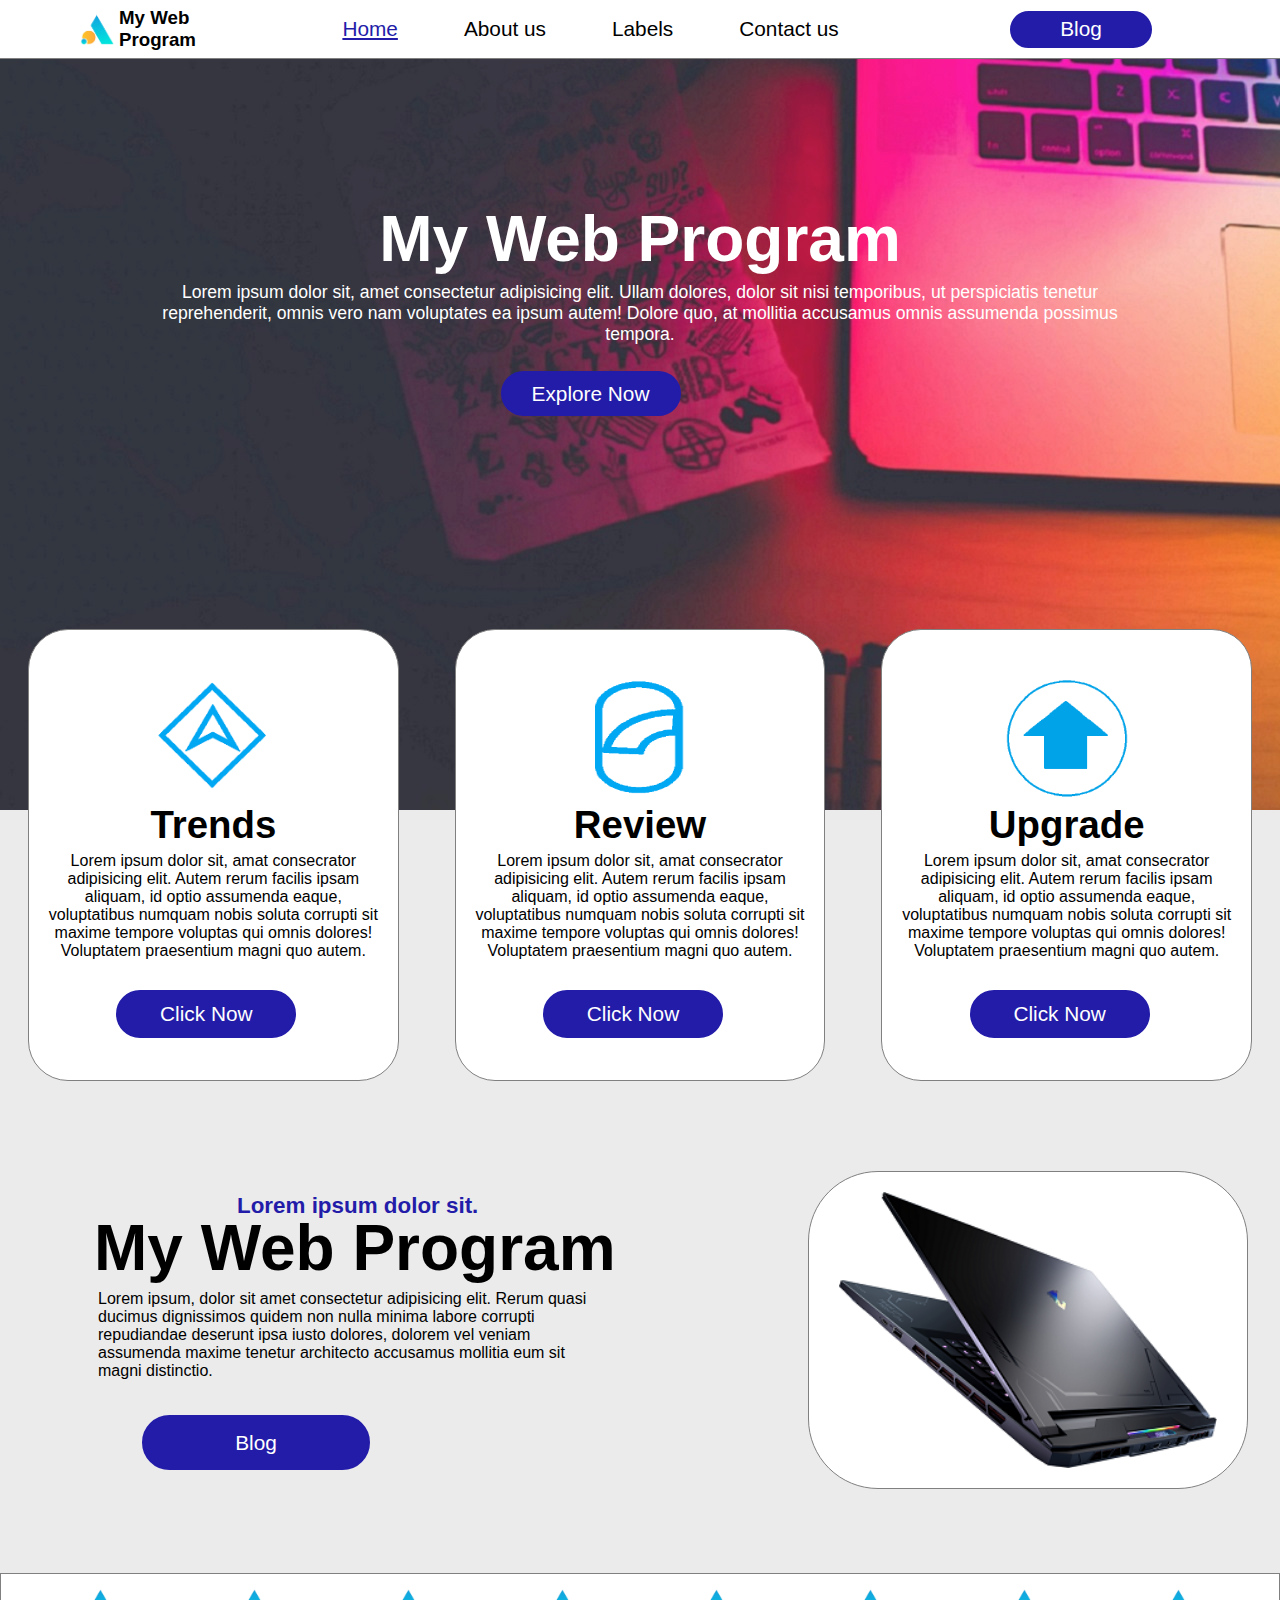
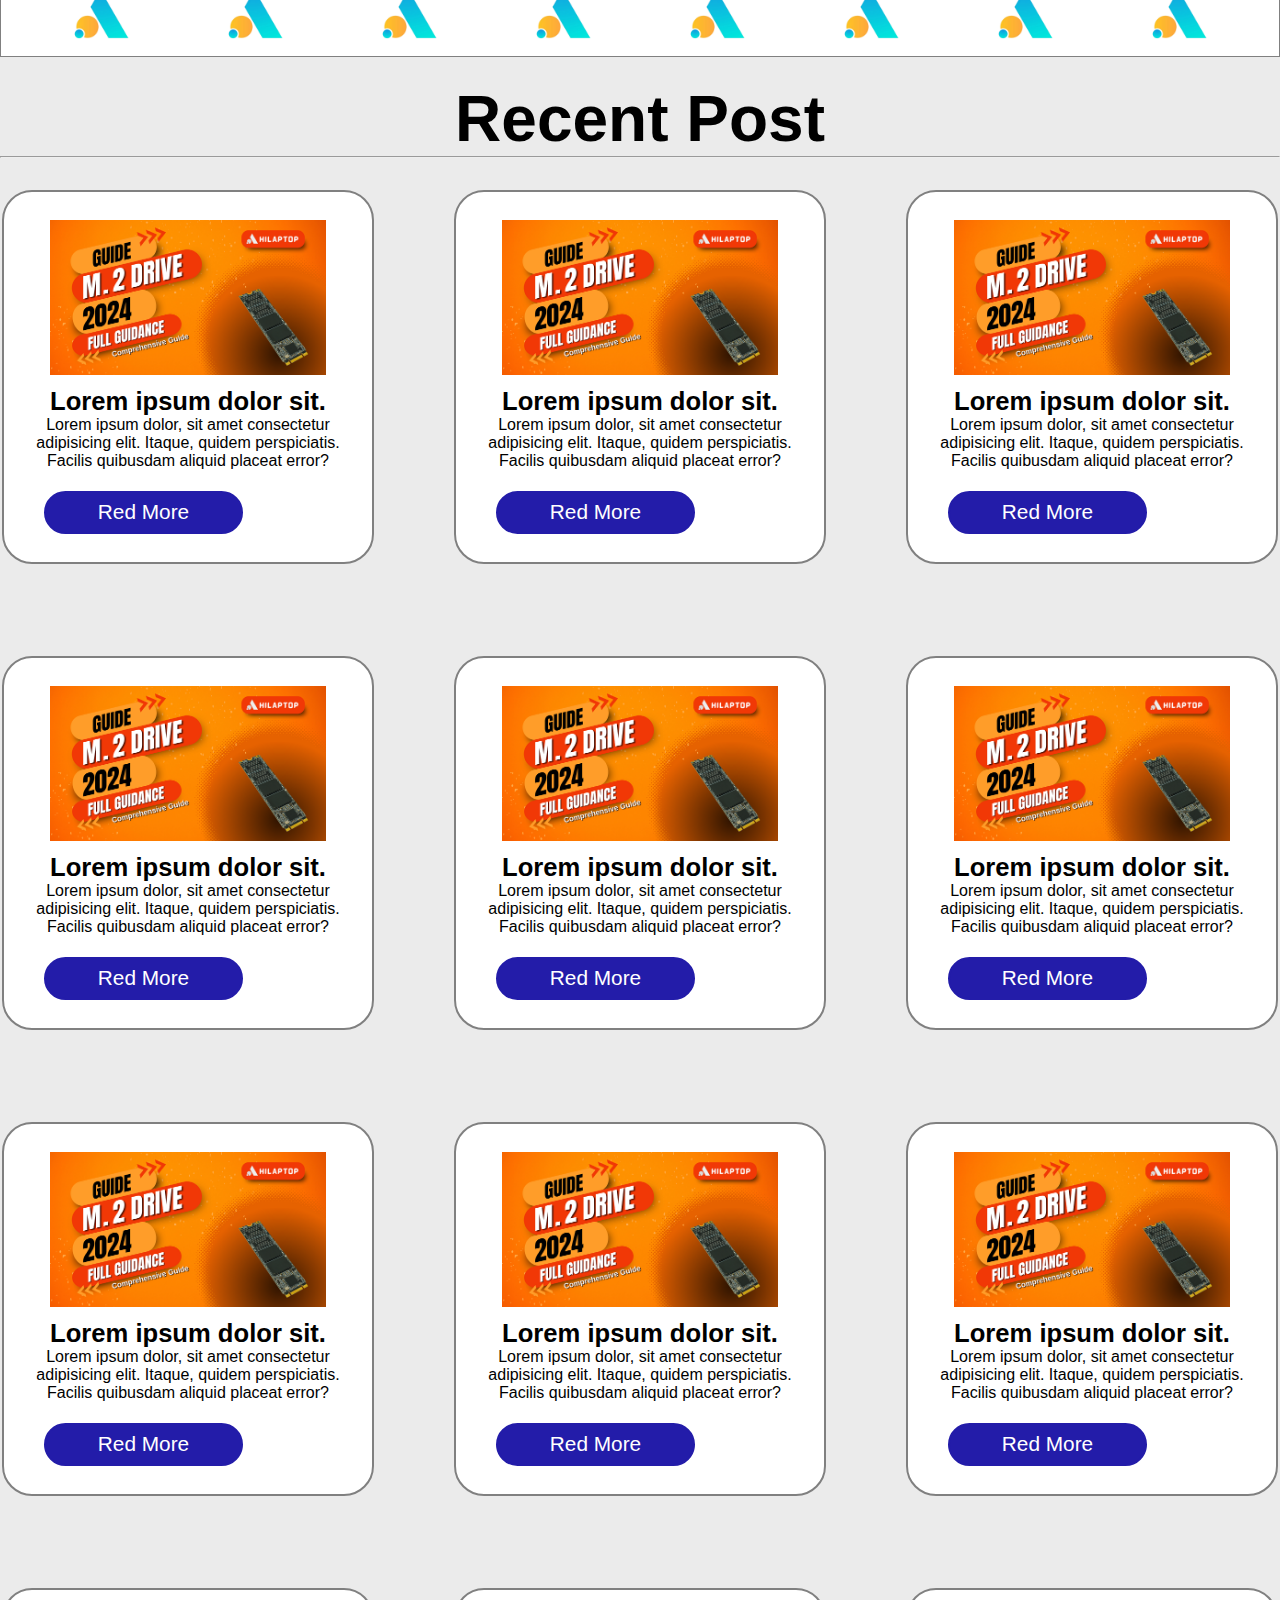
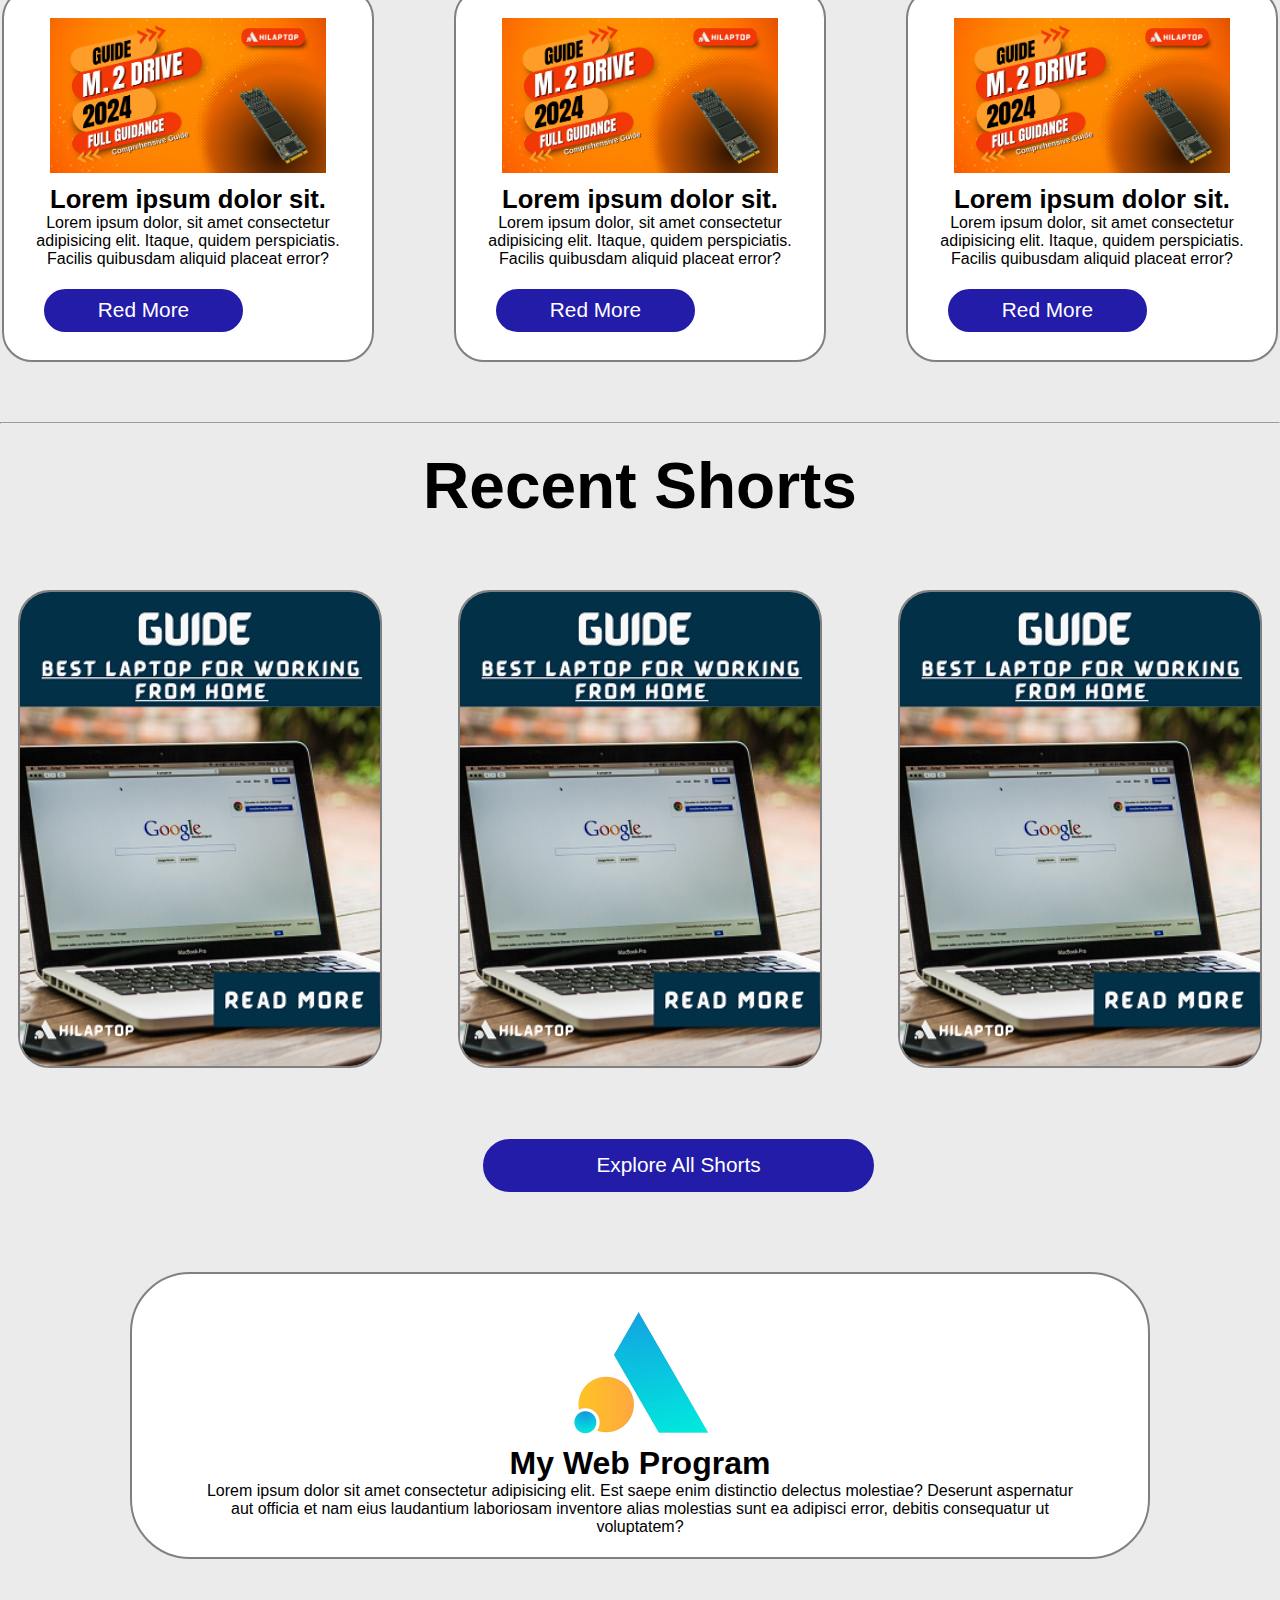
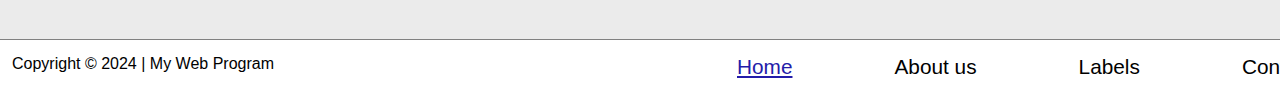
<file: index.html>
<!DOCTYPE html>
<html lang="en">
  <head>
    <meta charset="UTF-8" />
    <meta name="viewport" content="width=device-width, initial-scale=1.0" />
    <title>My Web Program</title>
    <link
      rel="shortcut icon"
      href="/img/favicon/favicon.png"
      type="image/x-icon"
    />
    <link rel="stylesheet" href="/css/style.css" />
  </head>
  <body>
    <header>
      <!-- Navigation  -->
      <nav class="top">
        <div class="navbar">
          <!-- Navigation -Logo -->
          <div class="logo">
            <img src="/img/logo.png" alt="My Web Program" />
            <div>
              <h3>My Web Program</h3>
            </div>
          </div>
          <!-- Navigation -Menu -->
          <div class="menu">
            <ul>
              <li><a href="index.html" class="active">Home</a></li>
              <li><a href="about.html">About us</a></li>
              <li><a href="labels.html">Labels</a></li>
              <li><a href="contact.html">Contact us</a></li>
            </ul>
          </div>
          <!-- Navigation - Button -->
          <div class="button-1">
            <button class="btn">Blog</button>
          </div>
        </div>
      </nav>
    </header>

    <!-- Section -->
    <section class="home">
      <h1>My Web Program</h1>
      <p>
        Lorem ipsum dolor sit, amet consectetur adipisicing elit. Ullam dolores,
        dolor sit nisi temporibus, ut perspiciatis tenetur reprehenderit, omnis
        vero nam voluptates ea ipsum autem! Dolore quo, at mollitia accusamus
        omnis assumenda possimus tempora.
      </p>
      <button class="btn" id="h-button">Explore Now</button>
    </section>

    <!-- Section - Labels-->
    <section class="labels" id="lab-1">
      <div class="container-1">
        <div class="top-1">
          <div class="box">
            <img src="/img/icon/icon-3.png" alt="icon-3" />
            <h2>Trends</h2>
            <p>
              Lorem ipsum dolor sit, amat consecrator adipisicing elit. Autem
              rerum facilis ipsam aliquam, id optio assumenda eaque,
              voluptatibus numquam nobis soluta corrupti sit maxime tempore
              voluptas qui omnis dolores! Voluptatem praesentium magni quo
              autem.
            </p>
            <button class="btn" id="button-01">Click Now</button>
          </div>

          <div class="box">
            <img src="/img/icon/icon-4.png" alt="icon-4" />
            <h2>Review</h2>
            <p>
              Lorem ipsum dolor sit, amat consecrator adipisicing elit. Autem
              rerum facilis ipsam aliquam, id optio assumenda eaque,
              voluptatibus numquam nobis soluta corrupti sit maxime tempore
              voluptas qui omnis dolores! Voluptatem praesentium magni quo
              autem.
            </p>
            <button class="btn" id="button-01">Click Now</button>
          </div>

          <div class="box">
            <img src="/img/icon/icon-2.png" alt="icon-2" />
            <h2>Upgrade</h2>
            <p>
              Lorem ipsum dolor sit, amat consecrator adipisicing elit. Autem
              rerum facilis ipsam aliquam, id optio assumenda eaque,
              voluptatibus numquam nobis soluta corrupti sit maxime tempore
              voluptas qui omnis dolores! Voluptatem praesentium magni quo
              autem.
            </p>
            <button class="btn" id="button-01">Click Now</button>
          </div>
        </div>
      </div>
    </section>

    <!-- Section - Home-Group -->
    <section class="home-group">
      <div class="home-box">
        <div>
          <h2>Lorem ipsum dolor sit.</h2>
          <h1>My Web Program</h1>
          <p>
            Lorem ipsum, dolor sit amet consectetur adipisicing elit. Rerum
            quasi ducimus dignissimos quidem non nulla minima labore corrupti
            repudiandae deserunt ipsa iusto dolores, dolorem vel veniam
            assumenda maxime tenetur architecto accusamus mollitia eum sit magni
            distinctio.
          </p>
          <button class="btn" id="button-001">Blog</button>
        </div>
      </div>

      <div class="home-box">
        <div class="image">
          <img src="./img/img-123.png" alt="img-123" />
        </div>
      </div>
    </section>

    <!-- Section -Clients -->
    <section class="client">
      <div class="client-group">
        <div class="client-icon">
          <img src="/img/icon/icon-600.png" alt="icon" />
        </div>

        <div class="client-icon">
          <img src="/img/icon/icon-600.png" alt="icon" />
        </div>

        <div class="client-icon">
          <img src="/img/icon/icon-600.png" alt="icon" />
        </div>

        <div class="client-icon">
          <img src="/img/icon/icon-600.png" alt="icon" />
        </div>

        <div class="client-icon">
          <img src="/img/icon/icon-600.png" alt="icon" />
        </div>

        <div class="client-icon">
          <img src="/img/icon/icon-600.png" alt="icon" />
        </div>

        <div class="client-icon">
          <img src="/img/icon/icon-600.png" alt="icon" />
        </div>

        <div class="client-icon">
          <img src="/img/icon/icon-600.png" alt="icon" />
        </div>
      </div>
    </section>

    <!-- Section -Post -->
    <section class="post">
      <div class="heading">
        <h1>Recent Post</h1>
        <hr />
      </div>
      <div class="container">
        <div class="box-01">
          <div class="box-group-01">
            <div class="box-item-01">
              <img src="/img/post/post-img-web1.png" alt="post-img-web1" />
              <h1>Lorem ipsum dolor sit.</h1>
              <p>
                Lorem ipsum dolor, sit amet consectetur adipisicing elit.
                Itaque, quidem perspiciatis. Facilis quibusdam aliquid placeat
                error?
              </p>
              <button class="btn" id="but00-1">Red More</button>
            </div>

            <div class="box-item-01">
              <img src="/img/post/post-img-web1.png" alt="post-img-web1" />
              <h1>Lorem ipsum dolor sit.</h1>
              <p>
                Lorem ipsum dolor, sit amet consectetur adipisicing elit.
                Itaque, quidem perspiciatis. Facilis quibusdam aliquid placeat
                error?
              </p>
              <button class="btn" id="but00-1">Red More</button>
            </div>

            <div class="box-item-01">
              <img src="/img/post/post-img-web1.png" alt="post-img-web1" />
              <h1>Lorem ipsum dolor sit.</h1>
              <p>
                Lorem ipsum dolor, sit amet consectetur adipisicing elit.
                Itaque, quidem perspiciatis. Facilis quibusdam aliquid placeat
                error?
              </p>
              <button class="btn" id="but00-1">Red More</button>
            </div>
          </div>

          <div class="box-group-01">
            <div class="box-item-01">
              <img src="/img/post/post-img-web1.png" alt="post-img-web1" />
              <h1>Lorem ipsum dolor sit.</h1>
              <p>
                Lorem ipsum dolor, sit amet consectetur adipisicing elit.
                Itaque, quidem perspiciatis. Facilis quibusdam aliquid placeat
                error?
              </p>
              <button class="btn" id="but00-1">Red More</button>
            </div>

            <div class="box-item-01">
              <img src="/img/post/post-img-web1.png" alt="post-img-web1" />
              <h1>Lorem ipsum dolor sit.</h1>
              <p>
                Lorem ipsum dolor, sit amet consectetur adipisicing elit.
                Itaque, quidem perspiciatis. Facilis quibusdam aliquid placeat
                error?
              </p>
              <button class="btn" id="but00-1">Red More</button>
            </div>

            <div class="box-item-01">
              <img src="/img/post/post-img-web1.png" alt="post-img-web1" />
              <h1>Lorem ipsum dolor sit.</h1>
              <p>
                Lorem ipsum dolor, sit amet consectetur adipisicing elit.
                Itaque, quidem perspiciatis. Facilis quibusdam aliquid placeat
                error?
              </p>
              <button class="btn" id="but00-1">Red More</button>
            </div>
          </div>

          <div class="box-group-01">
            <div class="box-item-01">
              <img src="/img/post/post-img-web1.png" alt="post-img-web1" />
              <h1>Lorem ipsum dolor sit.</h1>
              <p>
                Lorem ipsum dolor, sit amet consectetur adipisicing elit.
                Itaque, quidem perspiciatis. Facilis quibusdam aliquid placeat
                error?
              </p>
              <button class="btn" id="but00-1">Red More</button>
            </div>

            <div class="box-item-01">
              <img src="/img/post/post-img-web1.png" alt="post-img-web1" />
              <h1>Lorem ipsum dolor sit.</h1>
              <p>
                Lorem ipsum dolor, sit amet consectetur adipisicing elit.
                Itaque, quidem perspiciatis. Facilis quibusdam aliquid placeat
                error?
              </p>
              <button class="btn" id="but00-1">Red More</button>
            </div>

            <div class="box-item-01">
              <img src="/img/post/post-img-web1.png" alt="post-img-web1" />
              <h1>Lorem ipsum dolor sit.</h1>
              <p>
                Lorem ipsum dolor, sit amet consectetur adipisicing elit.
                Itaque, quidem perspiciatis. Facilis quibusdam aliquid placeat
                error?
              </p>
              <button class="btn" id="but00-1">Red More</button>
            </div>
          </div>

          <div class="box-group-01">
            <div class="box-item-01">
              <img src="/img/post/post-img-web1.png" alt="post-img-web1" />
              <h1>Lorem ipsum dolor sit.</h1>
              <p>
                Lorem ipsum dolor, sit amet consectetur adipisicing elit.
                Itaque, quidem perspiciatis. Facilis quibusdam aliquid placeat
                error?
              </p>
              <button class="btn" id="but00-1">Red More</button>
            </div>

            <div class="box-item-01">
              <img src="/img/post/post-img-web1.png" alt="post-img-web1" />
              <h1>Lorem ipsum dolor sit.</h1>
              <p>
                Lorem ipsum dolor, sit amet consectetur adipisicing elit.
                Itaque, quidem perspiciatis. Facilis quibusdam aliquid placeat
                error?
              </p>
              <button class="btn" id="but00-1">Red More</button>
            </div>

            <div class="box-item-01">
              <img src="/img/post/post-img-web1.png" alt="post-img-web1" />
              <h1>Lorem ipsum dolor sit.</h1>
              <p>
                Lorem ipsum dolor, sit amet consectetur adipisicing elit.
                Itaque, quidem perspiciatis. Facilis quibusdam aliquid placeat
                error?
              </p>
              <button class="btn" id="but00-1">Red More</button>
            </div>
          </div>
          <hr />
        </div>
      </div>
    </section>

    <!-- Section - Shorts -->
    <section class="shorts">
      <div class="heading">
        <h1>Recent Shorts</h1>
      </div>
      <div class="container-short">
        <div class="short-group">
          <div class="short-item">
            <img src="./img/post/shorts/shorts-001.png" alt="shorts-001" />
          </div>

          <div class="short-item">
            <img src="./img/post/shorts/shorts-001.png" alt="shorts-001" />
          </div>

          <div class="short-item">
            <img src="./img/post/shorts/shorts-001.png" alt="shorts-001" />
          </div>
        </div>
        <button class="btn" id="btn-0001">Explore All Shorts</button>
      </div>
    </section>

    <!-- Section About -->
    <section class="about">
      <div class="about-group">
        <div class="about-item">
          <img src="./img/logo.png" alt="logo" />
          <h1>My Web Program</h1>
          <p>
            Lorem ipsum dolor sit amet consectetur adipisicing elit. Est saepe
            enim distinctio delectus molestiae? Deserunt aspernatur aut officia
            et nam eius laudantium laboriosam inventore alias molestias sunt ea
            adipisci error, debitis consequatur ut voluptatem?
          </p>
        </div>
      </div>
    </section>

    <div class="footer">
      <div class="footer-group">
        <div class="box-1">
          <p>Copyright &copy; 2024 | My Web Program</p>
        </div>
        <div class="box-2">
          <ul>
            <li><a href="index.html" class="active">Home</a></li>
            <li><a href="about.html">About us</a></li>
            <li><a href="labels.html">Labels</a></li>
            <li><a href="contact.html">Contact</a></li>
          </ul>
        </div>
      </div>
    </div>
  </body>
</html>
</file>
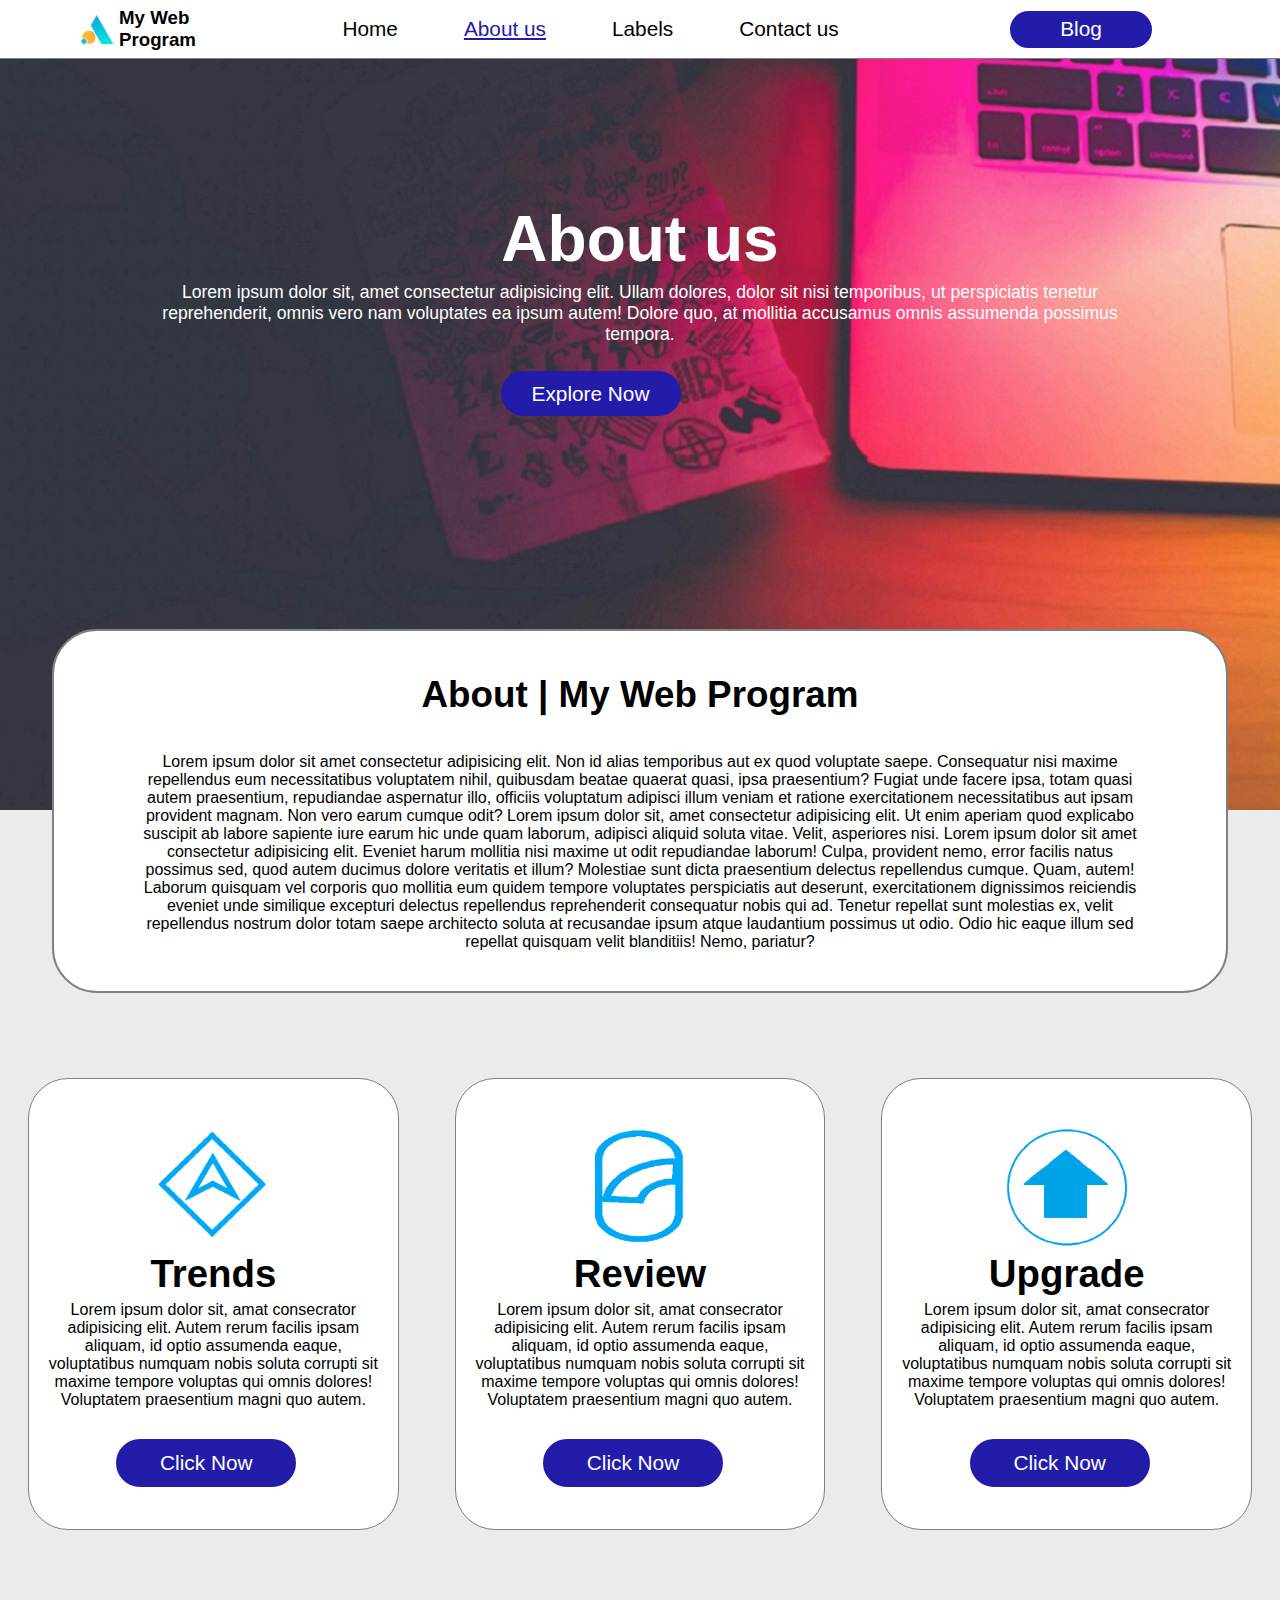
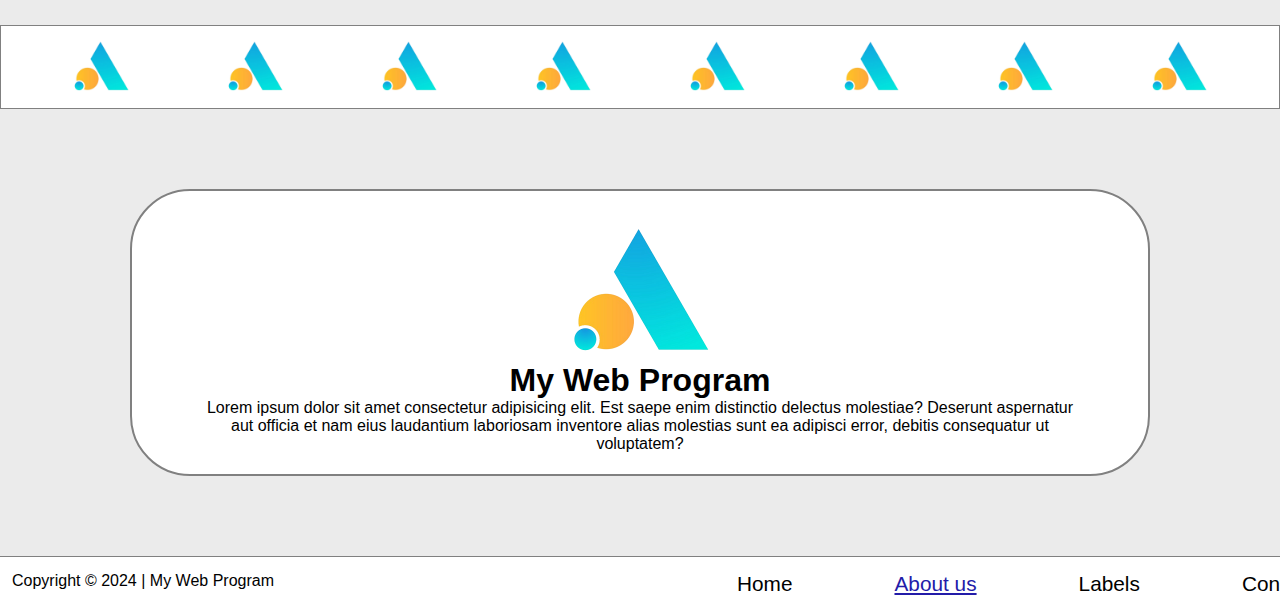
<file: about.html>
<!DOCTYPE html>
<html lang="en">
  <head>
    <meta charset="UTF-8" />
    <meta name="viewport" content="width=device-width, initial-scale=1.0" />
    <title>About | My Web Program</title>
    <link
      rel="shortcut icon"
      href="/img/favicon/favicon.png"
      type="image/x-icon"
    />
    <link rel="stylesheet" href="/css/about.css" />
  </head>
  <body>
    <header>
      <!-- Navigation  -->
      <nav class="top">
        <div class="navbar">
          <!-- Navigation -Logo -->
          <div class="logo">
            <img src="/img/logo.png" alt="My Web Program" />
            <div>
              <h3>My Web Program</h3>
            </div>
          </div>
          <!-- Navigation -Menu -->
          <div class="menu">
            <ul>
              <li><a href="index.html">Home</a></li>
              <li><a href="about.html" class="active">About us</a></li>
              <li><a href="labels.html">Labels</a></li>
              <li><a href="contact.html">Contact us</a></li>
            </ul>
          </div>
          <!-- Navigation - Button -->
          <div class="button-1">
            <button class="btn">Blog</button>
          </div>
        </div>
      </nav>
    </header>

    <!-- Section -->
    <section class="home">
      <h1>About us</h1>
      <p>
        Lorem ipsum dolor sit, amet consectetur adipisicing elit. Ullam dolores,
        dolor sit nisi temporibus, ut perspiciatis tenetur reprehenderit, omnis
        vero nam voluptates ea ipsum autem! Dolore quo, at mollitia accusamus
        omnis assumenda possimus tempora.
      </p>
      <button class="btn" id="h-button">Explore Now</button>
    </section>

    <!-- Section container -->
    <section class="container">
      <div class="container">
        <div class="con-group">
          <div class="con-box">
            <div class="con-item">
              <div class="haeding">
                <h1>About | My Web Program</h1>
                <div class="p">
                  <p>
                    Lorem ipsum dolor sit amet consectetur adipisicing elit. Non
                    id alias temporibus aut ex quod voluptate saepe. Consequatur
                    nisi maxime repellendus eum necessitatibus voluptatem nihil,
                    quibusdam beatae quaerat quasi, ipsa praesentium? Fugiat
                    unde facere ipsa, totam quasi autem praesentium, repudiandae
                    aspernatur illo, officiis voluptatum adipisci illum veniam
                    et ratione exercitationem necessitatibus aut ipsam provident
                    magnam. Non vero earum cumque odit? Lorem ipsum dolor sit,
                    amet consectetur adipisicing elit. Ut enim aperiam quod
                    explicabo suscipit ab labore sapiente iure earum hic unde
                    quam laborum, adipisci aliquid soluta vitae. Velit,
                    asperiores nisi. Lorem ipsum dolor sit amet consectetur
                    adipisicing elit. Eveniet harum mollitia nisi maxime ut odit
                    repudiandae laborum! Culpa, provident nemo, error facilis
                    natus possimus sed, quod autem ducimus dolore veritatis et
                    illum? Molestiae sunt dicta praesentium delectus repellendus
                    cumque. Quam, autem! Laborum quisquam vel corporis quo
                    mollitia eum quidem tempore voluptates perspiciatis aut
                    deserunt, exercitationem dignissimos reiciendis eveniet unde
                    similique excepturi delectus repellendus reprehenderit
                    consequatur nobis qui ad. Tenetur repellat sunt molestias
                    ex, velit repellendus nostrum dolor totam saepe architecto
                    soluta at recusandae ipsum atque laudantium possimus ut
                    odio. Odio hic eaque illum sed repellat quisquam velit
                    blanditiis! Nemo, pariatur?
                  </p>
                </div>
              </div>
            </div>
          </div>
        </div>
      </div>
    </section>

    <!-- Section - Labels-->
    <section class="labels" id="lab-1">
      <div class="container-1">
        <div class="top-1">
          <div class="box">
            <img src="/img/icon/icon-3.png" alt="icon-3" />
            <h2>Trends</h2>
            <p>
              Lorem ipsum dolor sit, amat consecrator adipisicing elit. Autem
              rerum facilis ipsam aliquam, id optio assumenda eaque,
              voluptatibus numquam nobis soluta corrupti sit maxime tempore
              voluptas qui omnis dolores! Voluptatem praesentium magni quo
              autem.
            </p>
            <button class="btn" id="button-01">Click Now</button>
          </div>

          <div class="box">
            <img src="/img/icon/icon-4.png" alt="icon-4" />
            <h2>Review</h2>
            <p>
              Lorem ipsum dolor sit, amat consecrator adipisicing elit. Autem
              rerum facilis ipsam aliquam, id optio assumenda eaque,
              voluptatibus numquam nobis soluta corrupti sit maxime tempore
              voluptas qui omnis dolores! Voluptatem praesentium magni quo
              autem.
            </p>
            <button class="btn" id="button-01">Click Now</button>
          </div>

          <div class="box">
            <img src="/img/icon/icon-2.png" alt="icon-2" />
            <h2>Upgrade</h2>
            <p>
              Lorem ipsum dolor sit, amat consecrator adipisicing elit. Autem
              rerum facilis ipsam aliquam, id optio assumenda eaque,
              voluptatibus numquam nobis soluta corrupti sit maxime tempore
              voluptas qui omnis dolores! Voluptatem praesentium magni quo
              autem.
            </p>
            <button class="btn" id="button-01">Click Now</button>
          </div>
        </div>
      </div>
    </section>

    <!-- Section -Clients -->
    <section class="client">
      <div class="client-group">
        <div class="client-icon">
          <img src="/img/icon/icon-600.png" alt="icon" />
        </div>

        <div class="client-icon">
          <img src="/img/icon/icon-600.png" alt="icon" />
        </div>

        <div class="client-icon">
          <img src="/img/icon/icon-600.png" alt="icon" />
        </div>

        <div class="client-icon">
          <img src="/img/icon/icon-600.png" alt="icon" />
        </div>

        <div class="client-icon">
          <img src="/img/icon/icon-600.png" alt="icon" />
        </div>

        <div class="client-icon">
          <img src="/img/icon/icon-600.png" alt="icon" />
        </div>

        <div class="client-icon">
          <img src="/img/icon/icon-600.png" alt="icon" />
        </div>

        <div class="client-icon">
          <img src="/img/icon/icon-600.png" alt="icon" />
        </div>
      </div>
    </section>

    <!-- Section About -->
    <section class="about">
      <div class="about-group">
        <div class="about-item">
          <img src="./img/logo.png" alt="logo" />
          <h1>My Web Program</h1>
          <p>
            Lorem ipsum dolor sit amet consectetur adipisicing elit. Est saepe
            enim distinctio delectus molestiae? Deserunt aspernatur aut officia
            et nam eius laudantium laboriosam inventore alias molestias sunt ea
            adipisci error, debitis consequatur ut voluptatem?
          </p>
        </div>
      </div>
    </section>

    <!-- Footer -->
    <div class="footer">
      <div class="footer-group">
        <div class="box-1">
          <p>Copyright &copy; 2024 | My Web Program</p>
        </div>
        <div class="box-2">
          <ul>
            <li><a href="index.html">Home</a></li>
            <li><a href="about.html" class="active">About us</a></li>
            <li><a href="labels.html">Labels</a></li>
            <li><a href="contact.html">Contact</a></li>
          </ul>
        </div>
      </div>
    </div>
  </body>
</html>
</file>
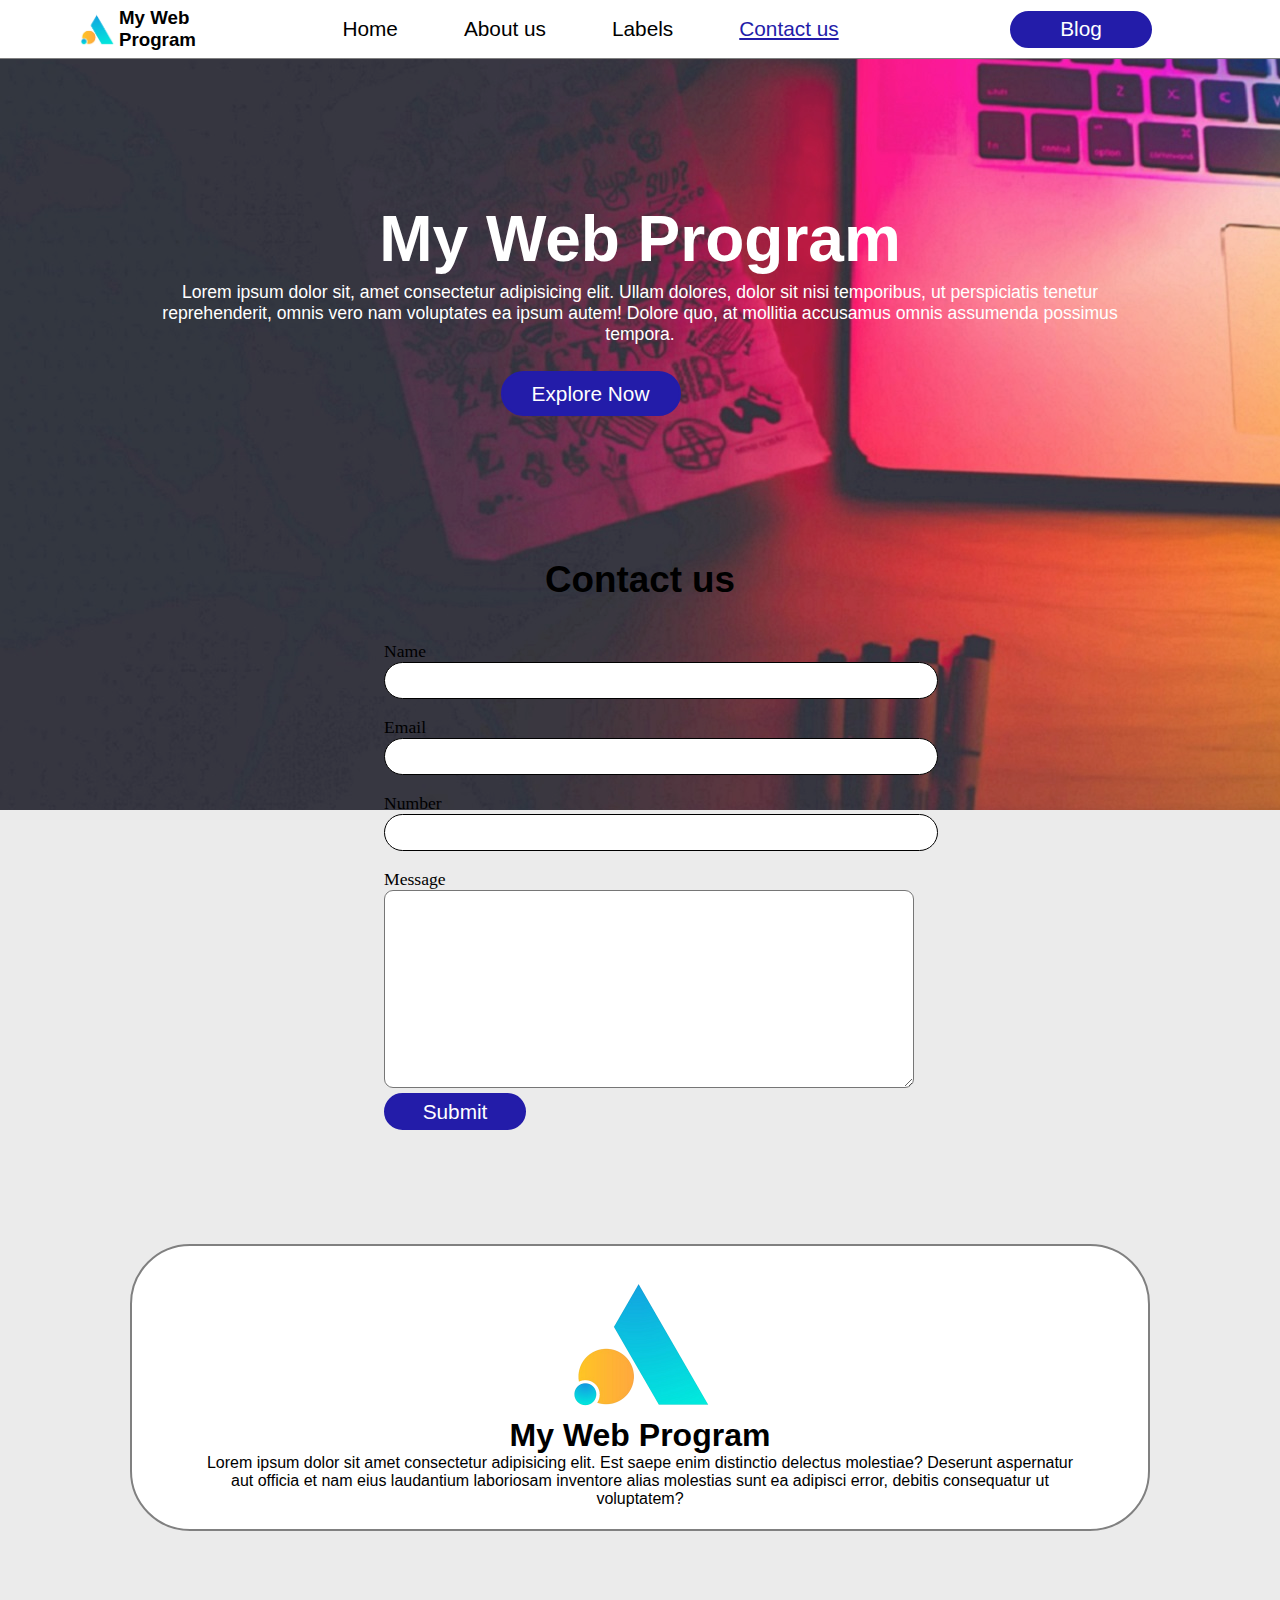
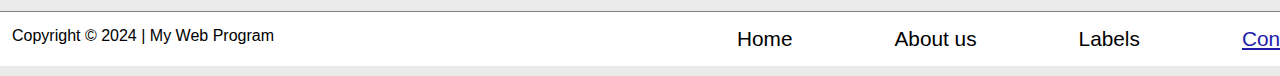
<file: contact.html>
<!DOCTYPE html>
<html lang="en">
  <head>
    <meta charset="UTF-8" />
    <meta name="viewport" content="width=device-width, initial-scale=1.0" />
    <title>My Web Program</title>
    <link
      rel="shortcut icon"
      href="/img/favicon/favicon.png"
      type="image/x-icon"
    />
    <link rel="stylesheet" href="/css/contact.css" />
  </head>
  <body>
    <header>
      <!-- Navigation  -->
      <nav class="top">
        <div class="navbar">
          <!-- Navigation -Logo -->
          <div class="logo">
            <img src="/img/logo.png" alt="My Web Program" />
            <div>
              <h3>My Web Program</h3>
            </div>
          </div>
          <!-- Navigation -Menu -->
          <div class="menu">
            <ul>
              <li><a href="index.html">Home</a></li>
              <li><a href="about.html">About us</a></li>
              <li><a href="labels.html">Labels</a></li>
              <li><a href="contact.html" class="active">Contact us</a></li>
            </ul>
          </div>
          <!-- Navigation - Button -->
          <div class="button-1">
            <button class="btn">Blog</button>
          </div>
        </div>
      </nav>
    </header>

    <!-- Section -->
    <section class="home">
      <h1>My Web Program</h1>
      <p>
        Lorem ipsum dolor sit, amet consectetur adipisicing elit. Ullam dolores,
        dolor sit nisi temporibus, ut perspiciatis tenetur reprehenderit, omnis
        vero nam voluptates ea ipsum autem! Dolore quo, at mollitia accusamus
        omnis assumenda possimus tempora.
      </p>
      <button class="btn" id="h-button">Explore Now</button>
    </section>

    <section id="contact">
      <h1 class="h-primary center">Contact us</h1>
      <div class="contact-box">
        <form action="">
          <div class="from-group">
            <label for="name">Name</label>
            <input type="text" name="name" id="name" />
          </div>

          <div class="from-group">
            <label for="email">Email</label>
            <input type="email" name="email" id="email" />
          </div>

          <div class="from-group">
            <label for="number">Number</label>
            <input type="number" name="number" id="number" />
          </div>

          <div class="from-group">
            <label for="name">Message</label>
            <textarea
              name="message"
              id="message"
              cols="30"
              rows="10"
            ></textarea>
            <button class="btn">Submit</button>
          </div>
        </form>
      </div>
    </section>

     <!-- Section About -->
     <section class="about">
        <div class="about-group">
          <div class="about-item">
            <img src="./img/logo.png" alt="logo" />
            <h1>My Web Program</h1>
            <p>
              Lorem ipsum dolor sit amet consectetur adipisicing elit. Est saepe
              enim distinctio delectus molestiae? Deserunt aspernatur aut officia
              et nam eius laudantium laboriosam inventore alias molestias sunt ea
              adipisci error, debitis consequatur ut voluptatem?
            </p>
          </div>
        </div>
      </section>
  
      <div class="footer">
        <div class="footer-group">
          <div class="box-1">
            <p>Copyright &copy; 2024 | My Web Program</p>
          </div>
          <div class="box-2">
            <ul>
              <li><a href="index.html">Home</a></li>
              <li><a href="about.html">About us</a></li>
              <li><a href="labels.html">Labels</a></li>
              <li><a href="contact.html" class="active">Contact</a></li>
            </ul>
          </div>
        </div>
      </div>
    </body>
  </html>
  
  </body>
</html>
</file>
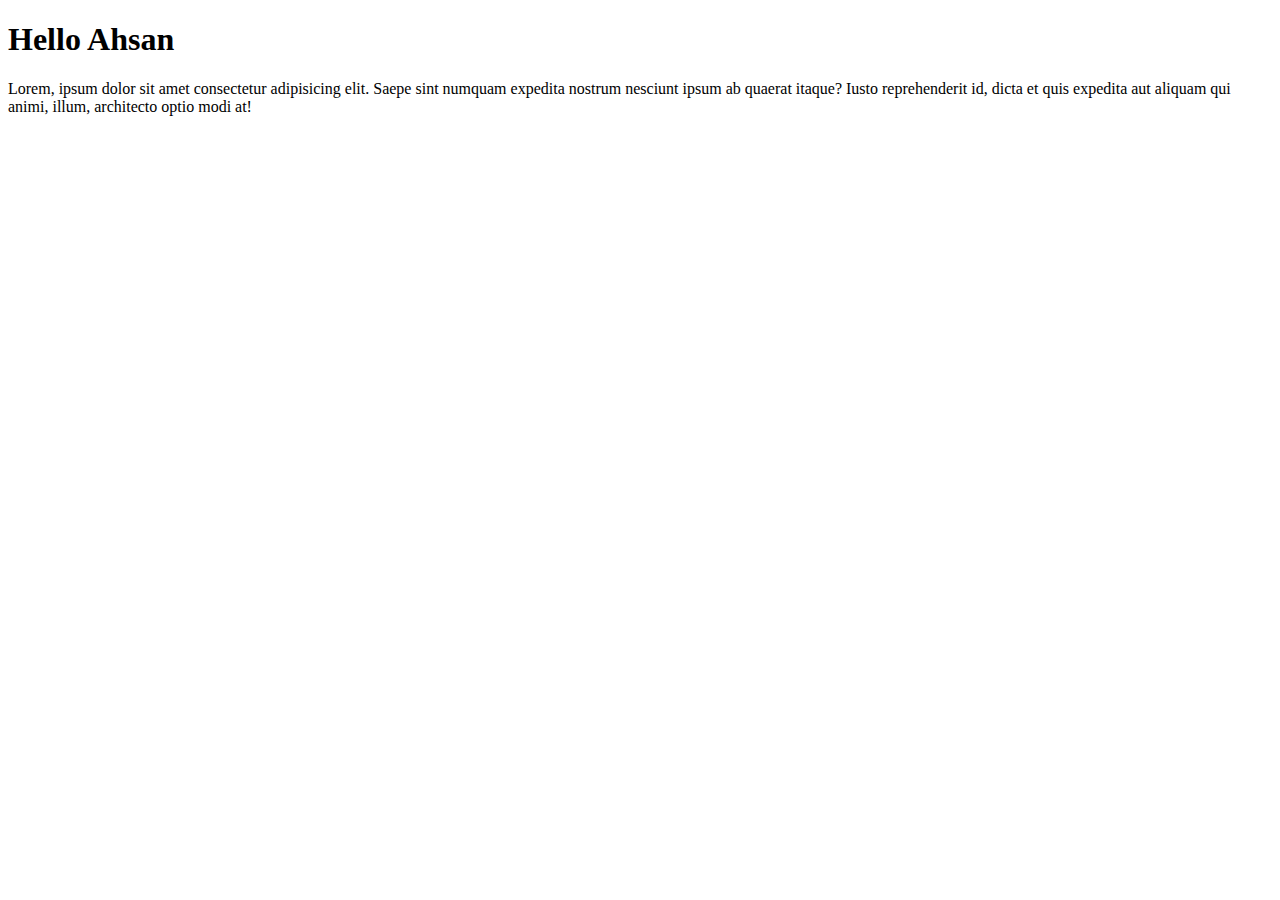
<file: hello.html>
<!DOCTYPE html>
<html lang="en">
  <head>
    <meta charset="UTF-8" />
    <meta name="viewport" content="width=device-width, initial-scale=1.0" />
    <title>Hello Ahsan</title>
  </head>
  <body>
    <div class="container">
      <h1>Hello Ahsan</h1>
      <p>
        Lorem, ipsum dolor sit amet consectetur adipisicing elit. Saepe sint
        numquam expedita nostrum nesciunt ipsum ab quaerat itaque? Iusto
        reprehenderit id, dicta et quis expedita aut aliquam qui animi, illum,
        architecto optio modi at!
      </p>
    </div>
  </body>
</html>
</file>
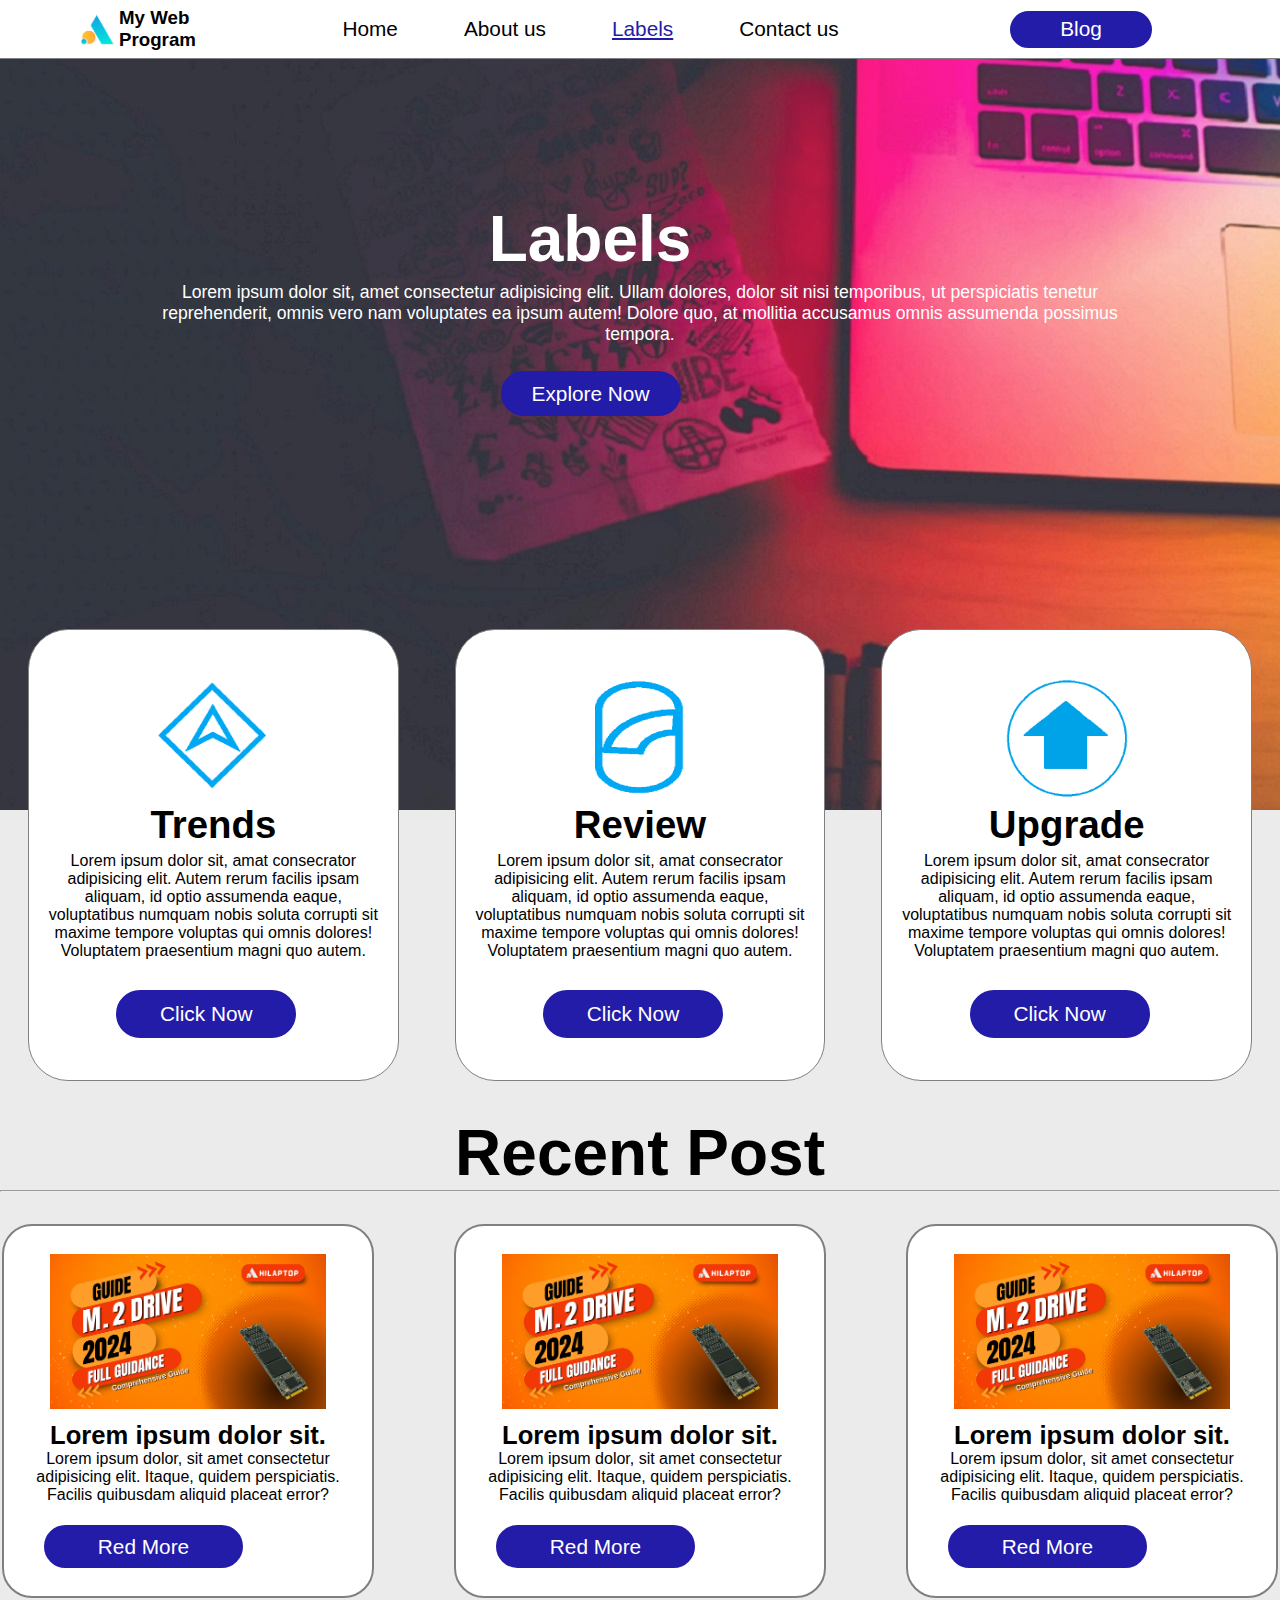
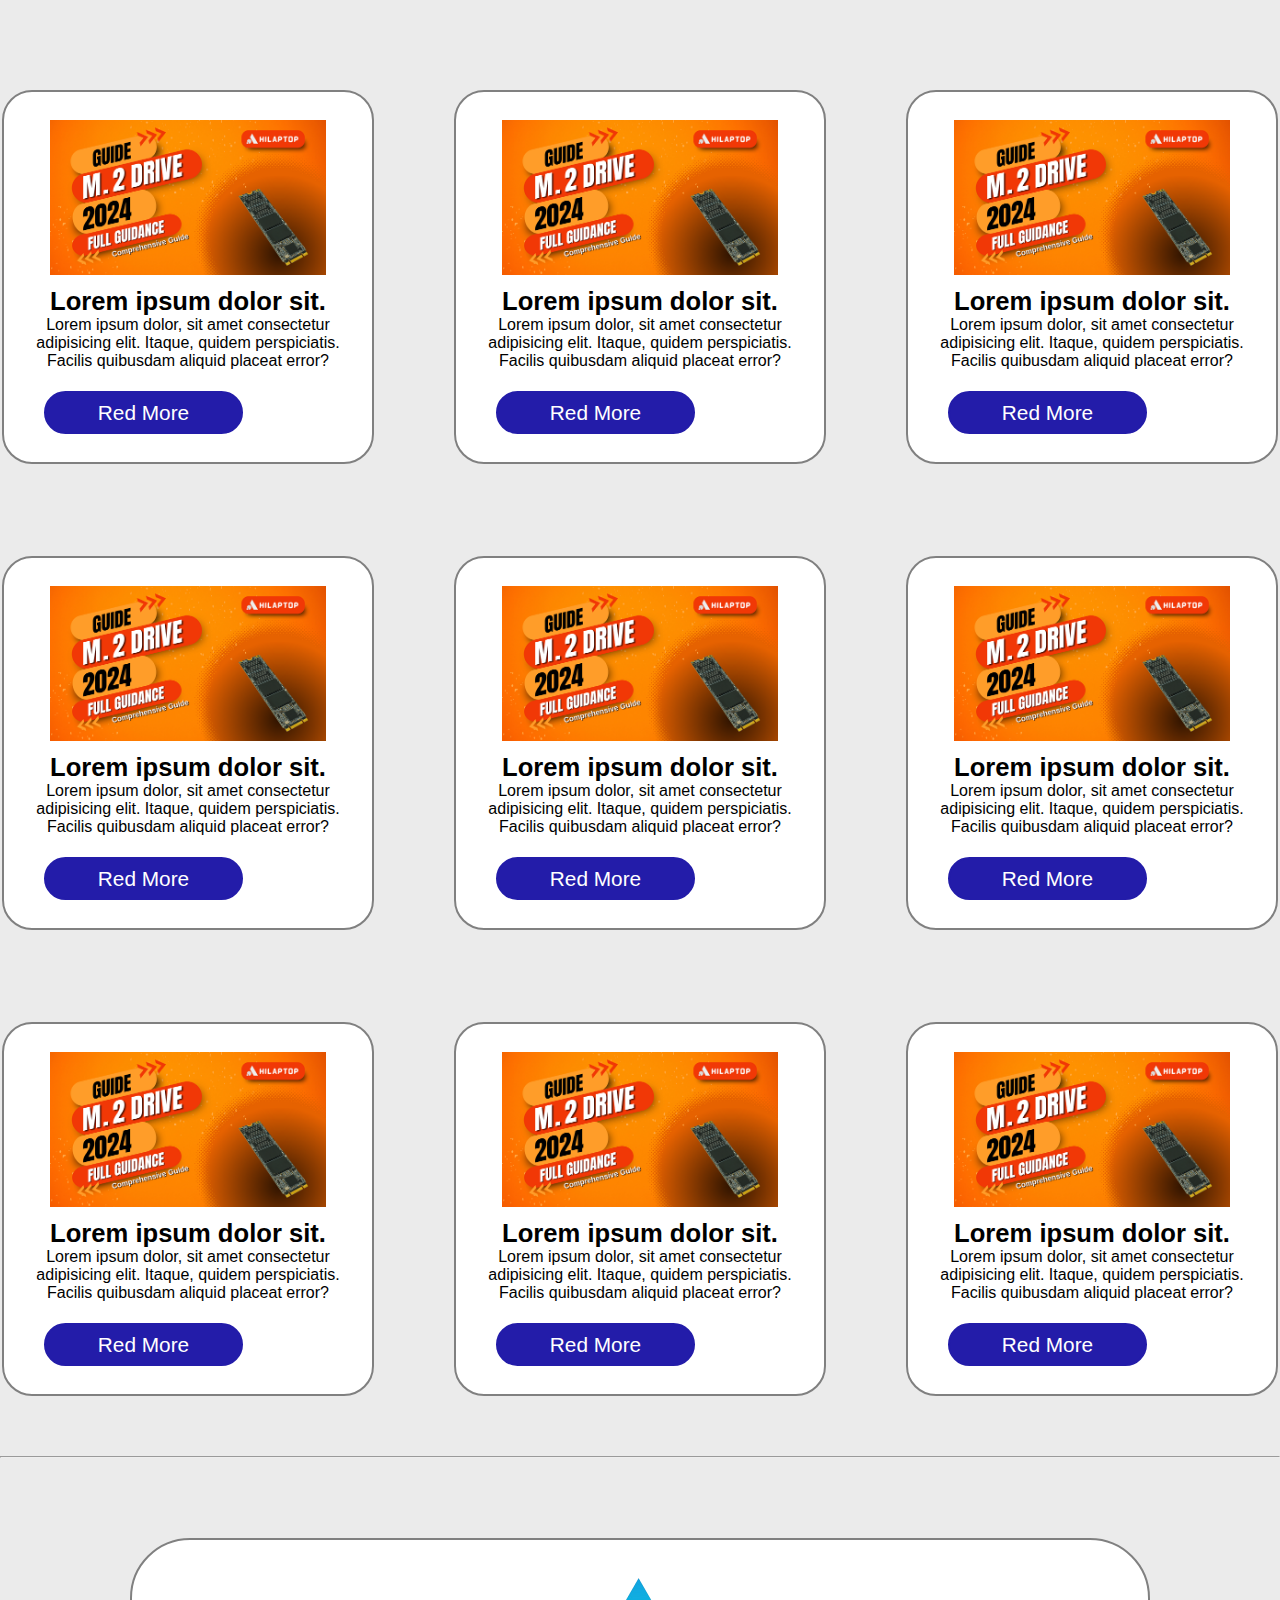
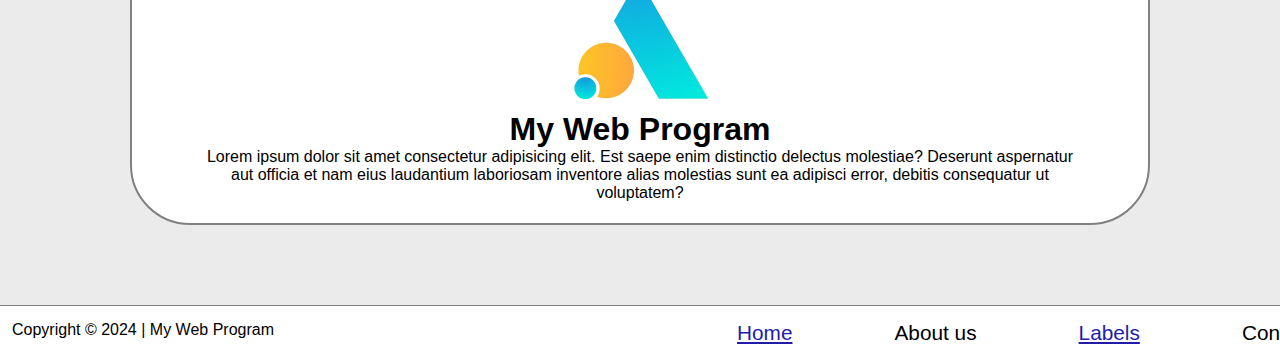
<file: labels.html>
<!DOCTYPE html>
<html lang="en">
  <head>
    <meta charset="UTF-8" />
    <meta name="viewport" content="width=device-width, initial-scale=1.0" />
    <title>Labels | My Web Program</title>
    <link
      rel="shortcut icon"
      href="/img/favicon/favicon.png"
      type="image/x-icon"
    />
    <link rel="stylesheet" href="/css/labels.css" />
  </head>
  <body>
    <header>
      <!-- Navigation  -->
      <nav class="top">
        <div class="navbar">
          <!-- Navigation -Logo -->
          <div class="logo">
            <img src="/img/logo.png" alt="My Web Program" />
            <div>
              <h3>My Web Program</h3>
            </div>
          </div>
          <!-- Navigation -Menu -->
          <div class="menu">
            <ul>
              <li><a href="index.html">Home</a></li>
              <li><a href="about.html">About us</a></li>
              <li><a href="labels.html" class="active">Labels</a></li>
              <li><a href="contact.html">Contact us</a></li>
            </ul>
          </div>
          <!-- Navigation - Button -->
          <div class="button-1">
            <button class="btn">Blog</button>
          </div>
        </div>
      </nav>
    </header>

    <!-- Section -->
    <section class="home">
      <h1>Labels</h1>
      <p>
        Lorem ipsum dolor sit, amet consectetur adipisicing elit. Ullam dolores,
        dolor sit nisi temporibus, ut perspiciatis tenetur reprehenderit, omnis
        vero nam voluptates ea ipsum autem! Dolore quo, at mollitia accusamus
        omnis assumenda possimus tempora.
      </p>
      <button class="btn" id="h-button">Explore Now</button>
    </section>

    <!-- Section - Labels-->
    <section class="labels" id="lab-1">
      <div class="container-1">
        <div class="top-1">
          <div class="box">
            <img src="/img/icon/icon-3.png" alt="icon-3" />
            <h2>Trends</h2>
            <p>
              Lorem ipsum dolor sit, amat consecrator adipisicing elit. Autem
              rerum facilis ipsam aliquam, id optio assumenda eaque,
              voluptatibus numquam nobis soluta corrupti sit maxime tempore
              voluptas qui omnis dolores! Voluptatem praesentium magni quo
              autem.
            </p>
            <button class="btn" id="button-01">Click Now</button>
          </div>

          <div class="box">
            <img src="/img/icon/icon-4.png" alt="icon-4" />
            <h2>Review</h2>
            <p>
              Lorem ipsum dolor sit, amat consecrator adipisicing elit. Autem
              rerum facilis ipsam aliquam, id optio assumenda eaque,
              voluptatibus numquam nobis soluta corrupti sit maxime tempore
              voluptas qui omnis dolores! Voluptatem praesentium magni quo
              autem.
            </p>
            <button class="btn" id="button-01">Click Now</button>
          </div>

          <div class="box">
            <img src="/img/icon/icon-2.png" alt="icon-2" />
            <h2>Upgrade</h2>
            <p>
              Lorem ipsum dolor sit, amat consecrator adipisicing elit. Autem
              rerum facilis ipsam aliquam, id optio assumenda eaque,
              voluptatibus numquam nobis soluta corrupti sit maxime tempore
              voluptas qui omnis dolores! Voluptatem praesentium magni quo
              autem.
            </p>
            <button class="btn" id="button-01">Click Now</button>
          </div>
        </div>
      </div>
    </section>
                                    
    <!-- Section -Post -->
    <section class="post">
        <div class="heading">
          <h1>Recent Post</h1>
          <hr />
        </div>
        <div class="container">
          <div class="box-01">
            <div class="box-group-01">
              <div class="box-item-01">
                <img src="/img/post/post-img-web1.png" alt="post-img-web1" />
                <h1>Lorem ipsum dolor sit.</h1>
                <p>
                  Lorem ipsum dolor, sit amet consectetur adipisicing elit.
                  Itaque, quidem perspiciatis. Facilis quibusdam aliquid placeat
                  error?
                </p>
                <button class="btn" id="but00-1">Red More</button>
              </div>
  
              <div class="box-item-01">
                <img src="/img/post/post-img-web1.png" alt="post-img-web1" />
                <h1>Lorem ipsum dolor sit.</h1>
                <p>
                  Lorem ipsum dolor, sit amet consectetur adipisicing elit.
                  Itaque, quidem perspiciatis. Facilis quibusdam aliquid placeat
                  error?
                </p>
                <button class="btn" id="but00-1">Red More</button>
              </div>
  
              <div class="box-item-01">
                <img src="/img/post/post-img-web1.png" alt="post-img-web1" />
                <h1>Lorem ipsum dolor sit.</h1>
                <p>
                  Lorem ipsum dolor, sit amet consectetur adipisicing elit.
                  Itaque, quidem perspiciatis. Facilis quibusdam aliquid placeat
                  error?
                </p>
                <button class="btn" id="but00-1">Red More</button>
              </div>
            </div>
  
            <div class="box-group-01">
              <div class="box-item-01">
                <img src="/img/post/post-img-web1.png" alt="post-img-web1" />
                <h1>Lorem ipsum dolor sit.</h1>
                <p>
                  Lorem ipsum dolor, sit amet consectetur adipisicing elit.
                  Itaque, quidem perspiciatis. Facilis quibusdam aliquid placeat
                  error?
                </p>
                <button class="btn" id="but00-1">Red More</button>
              </div>
  
              <div class="box-item-01">
                <img src="/img/post/post-img-web1.png" alt="post-img-web1" />
                <h1>Lorem ipsum dolor sit.</h1>
                <p>
                  Lorem ipsum dolor, sit amet consectetur adipisicing elit.
                  Itaque, quidem perspiciatis. Facilis quibusdam aliquid placeat
                  error?
                </p>
                <button class="btn" id="but00-1">Red More</button>
              </div>
  
              <div class="box-item-01">
                <img src="/img/post/post-img-web1.png" alt="post-img-web1" />
                <h1>Lorem ipsum dolor sit.</h1>
                <p>
                  Lorem ipsum dolor, sit amet consectetur adipisicing elit.
                  Itaque, quidem perspiciatis. Facilis quibusdam aliquid placeat
                  error?
                </p>
                <button class="btn" id="but00-1">Red More</button>
              </div>
            </div>
  
            <div class="box-group-01">
              <div class="box-item-01">
                <img src="/img/post/post-img-web1.png" alt="post-img-web1" />
                <h1>Lorem ipsum dolor sit.</h1>
                <p>
                  Lorem ipsum dolor, sit amet consectetur adipisicing elit.
                  Itaque, quidem perspiciatis. Facilis quibusdam aliquid placeat
                  error?
                </p>
                <button class="btn" id="but00-1">Red More</button>
              </div>
  
              <div class="box-item-01">
                <img src="/img/post/post-img-web1.png" alt="post-img-web1" />
                <h1>Lorem ipsum dolor sit.</h1>
                <p>
                  Lorem ipsum dolor, sit amet consectetur adipisicing elit.
                  Itaque, quidem perspiciatis. Facilis quibusdam aliquid placeat
                  error?
                </p>
                <button class="btn" id="but00-1">Red More</button>
              </div>
  
              <div class="box-item-01">
                <img src="/img/post/post-img-web1.png" alt="post-img-web1" />
                <h1>Lorem ipsum dolor sit.</h1>
                <p>
                  Lorem ipsum dolor, sit amet consectetur adipisicing elit.
                  Itaque, quidem perspiciatis. Facilis quibusdam aliquid placeat
                  error?
                </p>
                <button class="btn" id="but00-1">Red More</button>
              </div>
            </div>
  
            <div class="box-group-01">
              <div class="box-item-01">
                <img src="/img/post/post-img-web1.png" alt="post-img-web1" />
                <h1>Lorem ipsum dolor sit.</h1>
                <p>
                  Lorem ipsum dolor, sit amet consectetur adipisicing elit.
                  Itaque, quidem perspiciatis. Facilis quibusdam aliquid placeat
                  error?
                </p>
                <button class="btn" id="but00-1">Red More</button>
              </div>
  
              <div class="box-item-01">
                <img src="/img/post/post-img-web1.png" alt="post-img-web1" />
                <h1>Lorem ipsum dolor sit.</h1>
                <p>
                  Lorem ipsum dolor, sit amet consectetur adipisicing elit.
                  Itaque, quidem perspiciatis. Facilis quibusdam aliquid placeat
                  error?
                </p>
                <button class="btn" id="but00-1">Red More</button>
              </div>
  
              <div class="box-item-01">
                <img src="/img/post/post-img-web1.png" alt="post-img-web1" />
                <h1>Lorem ipsum dolor sit.</h1>
                <p>
                  Lorem ipsum dolor, sit amet consectetur adipisicing elit.
                  Itaque, quidem perspiciatis. Facilis quibusdam aliquid placeat
                  error?
                </p>
                <button class="btn" id="but00-1">Red More</button>
              </div>
            </div>
            <hr />
          </div>
        </div>
      </section>

     <!-- Section About -->
     <section class="about">
        <div class="about-group">
          <div class="about-item">
            <img src="./img/logo.png" alt="logo" />
            <h1>My Web Program</h1>
            <p>
              Lorem ipsum dolor sit amet consectetur adipisicing elit. Est saepe
              enim distinctio delectus molestiae? Deserunt aspernatur aut officia
              et nam eius laudantium laboriosam inventore alias molestias sunt ea
              adipisci error, debitis consequatur ut voluptatem?
            </p>
          </div>
        </div>
      </section>
  
      <div class="footer">
        <div class="footer-group">
          <div class="box-1">
            <p>Copyright &copy; 2024 | My Web Program</p>
          </div>
          <div class="box-2">
            <ul>
              <li><a href="index.html" class="active">Home</a></li>
              <li><a href="about.html">About us</a></li>
              <li><a href="labels.html" class="active">Labels</a></li>
              <li><a href="contact.html">Contact</a></li>
            </ul>
          </div>
        </div>
      </div>
    </body>
  </html>
  </body>
</html>
</file>
<file: css/style.css>
/* CSS Rest */
* {
  margin: 0px;
  padding: 0px;
}

/* Body */
body {
  background-color: #ebebeb;
}

/* Navigation */
.navbar {
  padding: 4px;
  display: flex;
  border-bottom: 1px solid gray;
  background-color: white;
}

header::before {
  content: "";
  background-image: url(../img/wallpaperflare.jpg);
  position: absolute;
  top: 0px;
  left: 0px;
  width: 100%;
  height: 90%;
  z-index: -1;
  opacity: 0.89;
}

/* Navigation - Logo */
.logo {
  margin-left: 55px;
  padding: 3px 20px;
  width: 212px;
  display: flex;
  align-items: center;
  justify-content: center;
}

.logo img {
  height: 36px;
}

.logo div h3 {
  font-family: "Segoe UI", Tahoma, Geneva, Verdana, sans-serif;
  margin: 0px 4px;
}

/* Navigation - Menu List */
.navbar {
  position: relative;
  top: 0px;
  left: 0px;
}

.menu {
  margin: auto;
  padding: 3px 20px;
  width: 730px;
  display: block;
}

.menu ul {
  display: flex;
  list-style: none;
  font-size: 1.3rem;
  font-family: "Segoe UI", Tahoma, Geneva, Verdana, sans-serif;
}

.menu ul li a {
  color: black;
  text-decoration: none;
  padding: 3px 30px;
  margin: 0px 3px;
}

.menu ul li a:hover {
  color: #231ca9;
  text-decoration: underline;
}

.menu ul li a.active {
  color: #231ca9;
  text-decoration: underline;
}

/* Navigation - Button */
.button-1 {
  display: flex;
  padding: 3px 25px;
  width: 250px;
  align-items: center;
  justify-content: center;
}

.btn {
  color: white;
  margin-right: 99px;
  background-color: #231ca9;
  width: 142px;
  border: 2px solid #231ca9;
  border-radius: 28px;
  font-size: 1.3rem;
  font-family: "Segoe UI", Tahoma, Geneva, Verdana, sans-serif;
  height: 37px;
  cursor: pointer;
}

.btn:hover {
  color: black;
  background-color: white;
  border: 2px solid black;
}

/* Section */
.home {
  margin: 90px 80px;
  height: 320px;
  display: flex;
  flex-direction: column;
  color: white;
  align-items: center;
  justify-content: center;
}

/* Section - Home */
.home h1 {
  font-size: 4rem;
  font-family: "Segoe UI", Tahoma, Geneva, Verdana, sans-serif;
}

.home p {
  margin: 6px 70px;
  font-size: 1.1rem;
  text-align: center;
  font-family: "Segoe UI", Tahoma, Geneva, Verdana, sans-serif;
}

#h-button {
  margin-top: 20px;
  width: 180px;
  height: 45px;
}

/* Section - Labels */
.top-1 {
  margin-top: 150px;
  display: flex;
  align-items: center;
  justify-content: center;
}

.box {
  display: flex;
  flex-direction: column;
  background-color: white;
  border: 1px solid gray;
  align-items: center;
  justify-content: center;
  margin: 10px 28px;
  border-radius: 40px;
  height: 450px;
}

.box img {
  height: 130px;
  width: 130px;
}

.box h2 {
  font-size: 2.4rem;
  font-family: "Segoe UI", Tahoma, Geneva, Verdana, sans-serif;
}

.box p {
  margin: 5px 15px;
  text-align: center;
  font-family: "Segoe UI", Tahoma, Geneva, Verdana, sans-serif;
  font-size: 1rem;
}

#button-01 {
  width: 180px;
  height: 48px;
  margin-left: 85px;
  margin-top: 25px;
}

/* Section - Home-Group */
.home-group {
  margin: 80px 0px;
  display: grid;
  grid-column: 2;
  grid-template-columns: 624px 725px;
}

.home-box {
  display: flex;
  flex-direction: column;
  align-items: center;
  justify-content: center;
}

.home-box div {
  margin-left: 82px;
}
.home-box div h1 {
  margin-left: 12px;
  text-align: left;
  font-size: 4rem;
  font-family: "Segoe UI", Tahoma, Geneva, Verdana, sans-serif;
}

.home-box div h2 {
  margin-left: 155px;
  margin-bottom: -8px;
  color: #231ca9;
  font-size: 1.4rem;
  font-family: "Segoe UI", Tahoma, Geneva, Verdana, sans-serif;
}

.home-box div p {
  text-align: left;
  font-size: 1rem;
  font-family: "Segoe UI", Tahoma, Geneva, Verdana, sans-serif;
  margin: 5px 16px;
}

#button-001 {
  margin-top: 30px;
  width: 228px;
  height: 55px;
  margin-left: 60px;
}

.image img {
  width: 378px;
  border: 1px solid gray;
  border-radius: 70px;
  background-color: white;
  padding: 20px 30px;
}

/* Section - Client */
.client-group {
  display: flex;
  align-items: center;
  justify-content: center;
  border: 1px solid gray;
  background-color: white;
}

.client-icon img {
  margin: 6px 35px;
  padding: 3px 12px;
  height: 60px;
}

/* Section - Post */
.heading {
  margin-top: 25px;
  text-align: center;
  font-size: 2rem;
  font-family: "Segoe UI", Tahoma, Geneva, Verdana, sans-serif;
}

.box-group-01 {
  display: flex;
  margin-top: 20px;
  align-items: center;
  justify-content: center;
}

.box-item-01 {
  margin: 12px 40px;
  padding: 28px 30px;
  display: flex;
  border: 2px solid gray;
  border-radius: 30px;
  background-color: white;
  flex-direction: column;
  align-items: center;
  justify-content: center;
  margin-bottom: 60px;
}

.box-item-01 img {
  height: 155px;
}

.box-item-01 h1 {
  margin-top: 12px;
  text-align: center;
  font-size: 1.6rem;
  font-family: "Segoe UI", Tahoma, Geneva, Verdana, sans-serif;
}

.box-item-01 p {
  text-align: center;
  font-size: 1rem;
  font-family: "Segoe UI", Tahoma, Geneva, Verdana, sans-serif;
}

#but00-1 {
  margin-top: 21px;
  margin-left: 10px;
  width: 199px;
  height: 43px;
  font-size: 1.3rem;
  font-family: "Segoe UI", Tahoma, Geneva, Verdana, sans-serif;
}

/* Section - Short */
.short-group {
  display: flex;
  align-items: center;
  justify-content: center;
}

.short-item {
  margin: 50px 11px;
  padding: 17px 27px;
}

.short-item img {
  border: 2px solid gray;
  border-radius: 32px;
  width: 360px;
}

#short-group-id {
  margin: -75px;
}

#btn-0001 {
  width: 391px;
  height: 53px;
  margin-top: 0px;
  margin-left: 483px;
}

/* Section About */
.about-item {
  margin: 80px 130px;
  padding: 21px 70px;
  background-color: white;
  border: 2px solid grey;
  border-radius: 60px;
  display: flex;
  flex-direction: column;
  align-items: center;
  justify-content: center;
}

.about-item img {
  height: 150px;
}

.about-item h1 {
  text-align: center;
  font-size: 2rem;
  font-family: "Segoe UI", Tahoma, Geneva, Verdana, sans-serif;
}

.about-item p {
  text-align: center;
  font-size: 1rem;
  font-family: "Segoe UI", Tahoma, Geneva, Verdana, sans-serif;
}

/* Footer */
.footer {
  display: flex;
}

.footer-group {
  display: flex;
  border-top: 1px solid grey;
  background-color: white;
}

.box-1 {
  padding: 15px 12px;
  width: 650px;
}

.box-1 p {
  font-family: "Segoe UI", Tahoma, Geneva, Verdana, sans-serif;
}

.box-2 {
  padding: 15px 12px;
  width: 691px;
}

.box-2 ul {
  display: flex;
  list-style: none;
  font-size: 1.3rem;
  font-family: "Segoe UI", Tahoma, Geneva, Verdana, sans-serif;
}

.box-2 ul li a {
  text-decoration: none;
  color: black;
  margin: 3px 43px;
  padding: 3px 8px;
}

.box-2 ul li a:hover {
  text-decoration: underline;
  color: #231ca9;
}

.box-2 ul li a.active {
  color: #231ca9;
  text-decoration: underline;
}
</file>
<file: css/about.css>
/* CSS Rest */
* {
  margin: 0px;
  padding: 0px;
}

/* Body */
body {
  background-color: #ebebeb;
}

/* Navigation */
.navbar {
  padding: 4px;
  display: flex;
  border-bottom: 1px solid gray;
  background-color: white;
}

header::before {
  content: "";
  background-image: url(../img/wallpaperflare.jpg);
  position: absolute;
  top: 0px;
  left: 0px;
  width: 100%;
  height: 90%;
  z-index: -1;
  opacity: 0.89;
}

/* Navigation - Logo */
.logo {
  margin-left: 55px;
  padding: 3px 20px;
  width: 212px;
  display: flex;
  align-items: center;
  justify-content: center;
}

.logo img {
  height: 36px;
}

.logo div h3 {
  font-family: "Segoe UI", Tahoma, Geneva, Verdana, sans-serif;
  margin: 0px 4px;
}

/* Navigation - Menu List */
.navbar {
  position: relative;
  top: 0px;
  left: 0px;
}

.menu {
  margin: auto;
  padding: 3px 20px;
  width: 730px;
  display: block;
}

.menu ul {
  display: flex;
  list-style: none;
  font-size: 1.3rem;
  font-family: "Segoe UI", Tahoma, Geneva, Verdana, sans-serif;
}

.menu ul li a {
  color: black;
  text-decoration: none;
  padding: 3px 30px;
  margin: 0px 3px;
}

.menu ul li a:hover {
  color: #231ca9;
  text-decoration: underline;
}

.menu ul li a.active {
  color: #231ca9;
  text-decoration: underline;
}

/* Navigation - Button */
.button-1 {
  display: flex;
  padding: 3px 25px;
  width: 250px;
  align-items: center;
  justify-content: center;
}

.btn {
  color: white;
  margin-right: 99px;
  background-color: #231ca9;
  width: 142px;
  border: 2px solid #231ca9;
  border-radius: 28px;
  font-size: 1.3rem;
  font-family: "Segoe UI", Tahoma, Geneva, Verdana, sans-serif;
  height: 37px;
  cursor: pointer;
}

.btn:hover {
  color: black;
  background-color: white;
  border: 2px solid black;
}

/* Section */
.home {
  margin: 90px 80px;
  height: 320px;
  display: flex;
  flex-direction: column;
  color: white;
  align-items: center;
  justify-content: center;
}

/* Section - Home */
.home h1 {
  font-size: 4rem;
  font-family: "Segoe UI", Tahoma, Geneva, Verdana, sans-serif;
}

.home p {
  margin: 6px 70px;
  font-size: 1.1rem;
  text-align: center;
  font-family: "Segoe UI", Tahoma, Geneva, Verdana, sans-serif;
}

#h-button {
  margin-top: 20px;
  width: 180px;
  height: 45px;
}

/* Section Container */
.container {
  margin-top: 160px;
}

.con-item {
  display: flex;
  border: 2px solid grey;
  align-items: center;
  justify-content: center;
  margin: 30px 52px;
  padding: 3px 6px;
  border-radius: 45px;
  background-color: white;
}

.con-item div h1 {
  margin-top: 40px;
  font-size: 2.3rem;
  font-family: "Segoe UI", Tahoma, Geneva, Verdana, sans-serif;
  text-align: center;
}

.con-item div p {
  margin: 11px 67px;
  padding: 26px 15px;
  font-size: 1rem;
  font-family: "Segoe UI", Tahoma, Geneva, Verdana, sans-serif;
  text-align: center;
}

/* Section - Labels */
.labels {
  margin-top: -75px;
}

.top-1 {
  margin-top: 150px;
  display: flex;
  align-items: center;
  justify-content: center;
}

.box {
  display: flex;
  flex-direction: column;
  background-color: white;
  border: 1px solid gray;
  align-items: center;
  justify-content: center;
  margin: 10px 28px;
  border-radius: 40px;
  height: 450px;
}

.box img {
  height: 130px;
  width: 130px;
}

.box h2 {
  font-size: 2.4rem;
  font-family: "Segoe UI", Tahoma, Geneva, Verdana, sans-serif;
}

.box p {
  margin: 5px 15px;
  text-align: center;
  font-family: "Segoe UI", Tahoma, Geneva, Verdana, sans-serif;
  font-size: 1rem;
}

#button-01 {
  width: 180px;
  height: 48px;
  margin-left: 85px;
  margin-top: 25px;
}

/* Section - Client */
.client-group {
  margin-top: 85px;
  display: flex;
  align-items: center;
  justify-content: center;
  border: 1px solid gray;
  background-color: white;
}

.client-icon img {
  margin: 6px 35px;
  padding: 3px 12px;
  height: 60px;
}

/* Section About */

.about-item {
  margin: 80px 130px;
  padding: 21px 70px;
  background-color: white;
  border: 2px solid grey;
  border-radius: 60px;
  display: flex;
  flex-direction: column;
  align-items: center;
  justify-content: center;
}

.about-item img {
  height: 150px;
}

.about-item h1 {
  text-align: center;
  font-size: 2rem;
  font-family: "Segoe UI", Tahoma, Geneva, Verdana, sans-serif;
}

.about-item p {
  text-align: center;
  font-size: 1rem;
  font-family: "Segoe UI", Tahoma, Geneva, Verdana, sans-serif;
}

/* Footer */
.footer {
  display: flex;
}

.footer-group {
  display: flex;
  border-top: 1px solid grey;
  background-color: white;
}

.box-1 {
  padding: 15px 12px;
  width: 650px;
}

.box-1 p {
  font-family: "Segoe UI", Tahoma, Geneva, Verdana, sans-serif;
}

.box-2 {
  padding: 15px 12px;
  width: 691px;
}

.box-2 ul {
  display: flex;
  list-style: none;
  font-size: 1.3rem;
  font-family: "Segoe UI", Tahoma, Geneva, Verdana, sans-serif;
}

.box-2 ul li a {
  text-decoration: none;
  color: black;
  margin: 3px 43px;
  padding: 3px 8px;
}

.box-2 ul li a:hover {
  text-decoration: underline;
  color: #231ca9;
}

.box-2 ul li a.active {
  color: #231ca9;
  text-decoration: underline;
}
</file>
<file: css/contact.css>
/* CSS Rest */
* {
  margin: 0px;
  padding: 0px;
}

/* Body */
body {
  background-color: #ebebeb;
}

/* Navigation */
.navbar {
  padding: 4px;
  display: flex;
  border-bottom: 1px solid gray;
  background-color: white;
}

header::before {
  content: "";
  background-image: url(../img/wallpaperflare.jpg);
  position: absolute;
  top: 0px;
  left: 0px;
  width: 100%;
  height: 90%;
  z-index: -1;
  opacity: 0.89;
}

/* Navigation - Logo */
.logo {
  margin-left: 55px;
  padding: 3px 20px;
  width: 212px;
  display: flex;
  align-items: center;
  justify-content: center;
}

.logo img {
  height: 36px;
}

.logo div h3 {
  font-family: "Segoe UI", Tahoma, Geneva, Verdana, sans-serif;
  margin: 0px 4px;
}

/* Navigation - Menu List */
.navbar {
  position: relative;
  top: 0px;
  left: 0px;
}

.menu {
  margin: auto;
  padding: 3px 20px;
  width: 730px;
  display: block;
}

.menu ul {
  display: flex;
  list-style: none;
  font-size: 1.3rem;
  font-family: "Segoe UI", Tahoma, Geneva, Verdana, sans-serif;
}

.menu ul li a {
  color: black;
  text-decoration: none;
  padding: 3px 30px;
  margin: 0px 3px;
}

.menu ul li a:hover {
  color: #231ca9;
  text-decoration: underline;
}

.menu ul li a.active {
  color: #231ca9;
  text-decoration: underline;
}

/* Navigation - Button */
.button-1 {
  display: flex;
  padding: 3px 25px;
  width: 250px;
  align-items: center;
  justify-content: center;
}

.btn {
  color: white;
  margin-right: 99px;
  background-color: #231ca9;
  width: 142px;
  border: 2px solid #231ca9;
  border-radius: 28px;
  font-size: 1.3rem;
  font-family: "Segoe UI", Tahoma, Geneva, Verdana, sans-serif;
  height: 37px;
  cursor: pointer;
}

.btn:hover {
  color: black;
  background-color: white;
  border: 2px solid black;
}

/* Section */
.home {
  margin: 90px 80px;
  height: 320px;
  display: flex;
  flex-direction: column;
  color: white;
  align-items: center;
  justify-content: center;
}

/* Section - Home */
.home h1 {
  font-size: 4rem;
  font-family: "Segoe UI", Tahoma, Geneva, Verdana, sans-serif;
}

.home p {
  margin: 6px 70px;
  font-size: 1.1rem;
  text-align: center;
  font-family: "Segoe UI", Tahoma, Geneva, Verdana, sans-serif;
}

#h-button {
  margin-top: 20px;
  width: 180px;
  height: 45px;
}

/* Contact Section */
#contact {
  position: relative;
}

.h-primary {
  text-align: center;
  font-size: 2.3rem;
  font-family: "Segoe UI", Tahoma, Geneva, Verdana, sans-serif;
}

.contact-box {
  margin-top: 40px;
  display: flex;
  align-items: center;
  justify-content: center;
  padding-bottom: 34px;
}

.contact-box textarea {
  width: 100%;
  padding: 0.5rem;
  border-radius: 9px;
  font-size: 1rem;
}

.contact-box form {
  width: 40%;
}

.contact-box form {
  font-size: 1.1rem;
}

input {
  margin-bottom: 18px;
  border: 1px solid black;
  width: 552px;
  height: 35px;
  border-radius: 21px;
}

/* Section About */
.about-item {
  margin: 80px 130px;
  padding: 21px 70px;
  background-color: white;
  border: 2px solid grey;
  border-radius: 60px;
  display: flex;
  flex-direction: column;
  align-items: center;
  justify-content: center;
}

.about-item img {
  height: 150px;
}

.about-item h1 {
  text-align: center;
  font-size: 2rem;
  font-family: "Segoe UI", Tahoma, Geneva, Verdana, sans-serif;
}

.about-item p {
  text-align: center;
  font-size: 1rem;
  font-family: "Segoe UI", Tahoma, Geneva, Verdana, sans-serif;
}

/* Footer */
.footer {
  display: flex;
}

.footer-group {
  display: flex;
  border-top: 1px solid grey;
  background-color: white;
}

.box-1 {
  padding: 15px 12px;
  width: 650px;
}

.box-1 p {
  font-family: "Segoe UI", Tahoma, Geneva, Verdana, sans-serif;
}

.box-2 {
  padding: 15px 12px;
  width: 691px;
}

.box-2 ul {
  display: flex;
  list-style: none;
  font-size: 1.3rem;
  font-family: "Segoe UI", Tahoma, Geneva, Verdana, sans-serif;
}

.box-2 ul li a {
  text-decoration: none;
  color: black;
  margin: 3px 43px;
  padding: 3px 8px;
}

.box-2 ul li a:hover {
  text-decoration: underline;
  color: #231ca9;
}

.box-2 ul li a.active {
  color: #231ca9;
  text-decoration: underline;
}
</file>
<file: css/labels.css>
/* CSS Rest */
* {
  margin: 0px;
  padding: 0px;
}

/* Body */
body {
  background-color: #ebebeb;
}

/* Navigation */
.navbar {
  padding: 4px;
  display: flex;
  border-bottom: 1px solid gray;
  background-color: white;
}

header::before {
  content: "";
  background-image: url(../img/wallpaperflare.jpg);
  position: absolute;
  top: 0px;
  left: 0px;
  width: 100%;
  height: 90%;
  z-index: -1;
  opacity: 0.89;
}

/* Navigation - Logo */
.logo {
  margin-left: 55px;
  padding: 3px 20px;
  width: 212px;
  display: flex;
  align-items: center;
  justify-content: center;
}

.logo img {
  height: 36px;
}

.logo div h3 {
  font-family: "Segoe UI", Tahoma, Geneva, Verdana, sans-serif;
  margin: 0px 4px;
}

/* Navigation - Menu List */
.navbar {
  position: relative;
  top: 0px;
  left: 0px;
}

.menu {
  margin: auto;
  padding: 3px 20px;
  width: 730px;
  display: block;
}

.menu ul {
  display: flex;
  list-style: none;
  font-size: 1.3rem;
  font-family: "Segoe UI", Tahoma, Geneva, Verdana, sans-serif;
}

.menu ul li a {
  color: black;
  text-decoration: none;
  padding: 3px 30px;
  margin: 0px 3px;
}

.menu ul li a:hover {
  color: #231ca9;
  text-decoration: underline;
}

.menu ul li a.active {
  color: #231ca9;
  text-decoration: underline;
}

/* Navigation - Button */
.button-1 {
  display: flex;
  padding: 3px 25px;
  width: 250px;
  align-items: center;
  justify-content: center;
}

.btn {
  color: white;
  margin-right: 99px;
  background-color: #231ca9;
  width: 142px;
  border: 2px solid #231ca9;
  border-radius: 28px;
  font-size: 1.3rem;
  font-family: "Segoe UI", Tahoma, Geneva, Verdana, sans-serif;
  height: 37px;
  cursor: pointer;
}

.btn:hover {
  color: black;
  background-color: white;
  border: 2px solid black;
}

/* Section */
.home {
  margin: 90px 80px;
  height: 320px;
  display: flex;
  flex-direction: column;
  color: white;
  align-items: center;
  justify-content: center;
}

/* Section - Home */
.home h1 {
  margin-left: -100px;
  font-size: 4rem;
  font-family: "Segoe UI", Tahoma, Geneva, Verdana, sans-serif;
}

.home p {
  margin: 6px 70px;
  font-size: 1.1rem;
  text-align: center;
  font-family: "Segoe UI", Tahoma, Geneva, Verdana, sans-serif;
}

#h-button {
  margin-top: 20px;
  width: 180px;
  height: 45px;
}

/* Section - Labels */
.top-1 {
  margin-top: 150px;
  display: flex;
  align-items: center;
  justify-content: center;
}

.box {
  display: flex;
  flex-direction: column;
  background-color: white;
  border: 1px solid gray;
  align-items: center;
  justify-content: center;
  margin: 10px 28px;
  border-radius: 40px;
  height: 450px;
}

.box img {
  height: 130px;
  width: 130px;
}

.box h2 {
  font-size: 2.4rem;
  font-family: "Segoe UI", Tahoma, Geneva, Verdana, sans-serif;
}

.box p {
  margin: 5px 15px;
  text-align: center;
  font-family: "Segoe UI", Tahoma, Geneva, Verdana, sans-serif;
  font-size: 1rem;
}

#button-01 {
  width: 180px;
  height: 48px;
  margin-left: 85px;
  margin-top: 25px;
}

/* Section - Post */
.heading {
  margin-top: 25px;
  text-align: center;
  font-size: 2rem;
  font-family: "Segoe UI", Tahoma, Geneva, Verdana, sans-serif;
}

.box-group-01 {
  display: flex;
  margin-top: 20px;
  align-items: center;
  justify-content: center;
}

.box-item-01 {
  margin: 12px 40px;
  padding: 28px 30px;
  display: flex;
  border: 2px solid gray;
  border-radius: 30px;
  background-color: white;
  flex-direction: column;
  align-items: center;
  justify-content: center;
  margin-bottom: 60px;
}

.box-item-01 img {
  height: 155px;
}

.box-item-01 h1 {
  margin-top: 12px;
  text-align: center;
  font-size: 1.6rem;
  font-family: "Segoe UI", Tahoma, Geneva, Verdana, sans-serif;
}

.box-item-01 p {
  text-align: center;
  font-size: 1rem;
  font-family: "Segoe UI", Tahoma, Geneva, Verdana, sans-serif;
}

#but00-1 {
  margin-top: 21px;
  margin-left: 10px;
  width: 199px;
  height: 43px;
  font-size: 1.3rem;
  font-family: "Segoe UI", Tahoma, Geneva, Verdana, sans-serif;
}

/* Section About */
.about-item {
  margin: 80px 130px;
  padding: 21px 70px;
  background-color: white;
  border: 2px solid grey;
  border-radius: 60px;
  display: flex;
  flex-direction: column;
  align-items: center;
  justify-content: center;
}

.about-item img {
  height: 150px;
}

.about-item h1 {
  text-align: center;
  font-size: 2rem;
  font-family: "Segoe UI", Tahoma, Geneva, Verdana, sans-serif;
}

.about-item p {
  text-align: center;
  font-size: 1rem;
  font-family: "Segoe UI", Tahoma, Geneva, Verdana, sans-serif;
}

/* Footer */
.footer {
  display: flex;
}

.footer-group {
  display: flex;
  border-top: 1px solid grey;
  background-color: white;
}

.box-1 {
  padding: 15px 12px;
  width: 650px;
}

.box-1 p {
  font-family: "Segoe UI", Tahoma, Geneva, Verdana, sans-serif;
}

.box-2 {
  padding: 15px 12px;
  width: 691px;
}

.box-2 ul {
  display: flex;
  list-style: none;
  font-size: 1.3rem;
  font-family: "Segoe UI", Tahoma, Geneva, Verdana, sans-serif;
}

.box-2 ul li a {
  text-decoration: none;
  color: black;
  margin: 3px 43px;
  padding: 3px 8px;
}

.box-2 ul li a:hover {
  text-decoration: underline;
  color: #231ca9;
}

.box-2 ul li a.active {
  color: #231ca9;
  text-decoration: underline;
}
</file>
